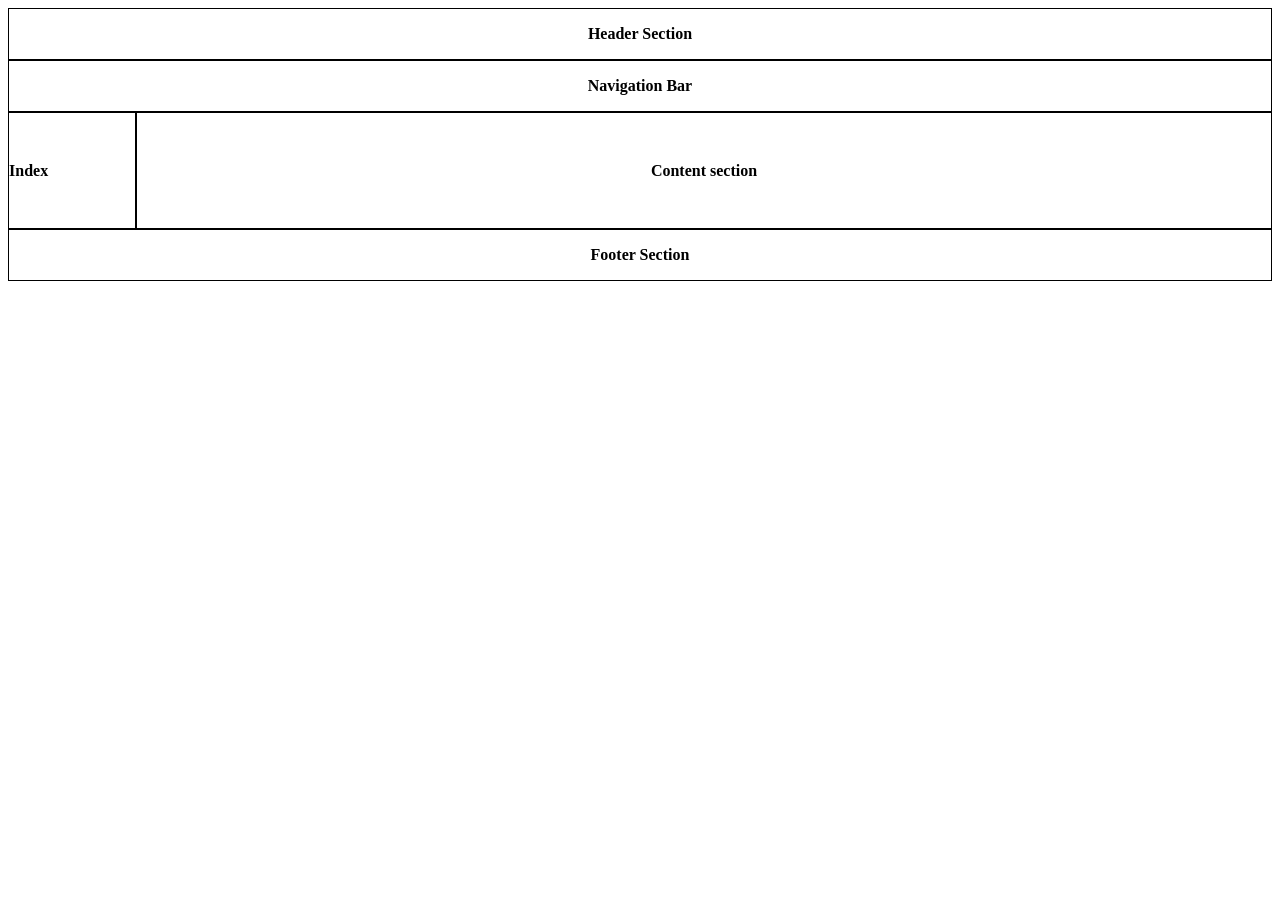
<file: Lab_1/web2/index.html>
<!DOCTYPE html>
<html lang="en">
<head>
  <meta charset="UTF-8">
  <title>web2</title>
  <link rel="stylesheet" href="style.css">
</head>
<body>
<div class=" frame">
  <div class=" header">
    <p>Header Section </p>
  </div>

  <div class=" first">
    <p> Navigation Bar </p>
  </div>

  <div class=" second">
    <div class="one ">
      <article>
        Index
      </article>
    </div>

    <aside>
      Content section
    </aside>
  </div>

  <div class=" third">
    <footer>
      <p> Footer Section
      </p>
    </footer>
  </div>
</div>
</body>
</html>
</file>
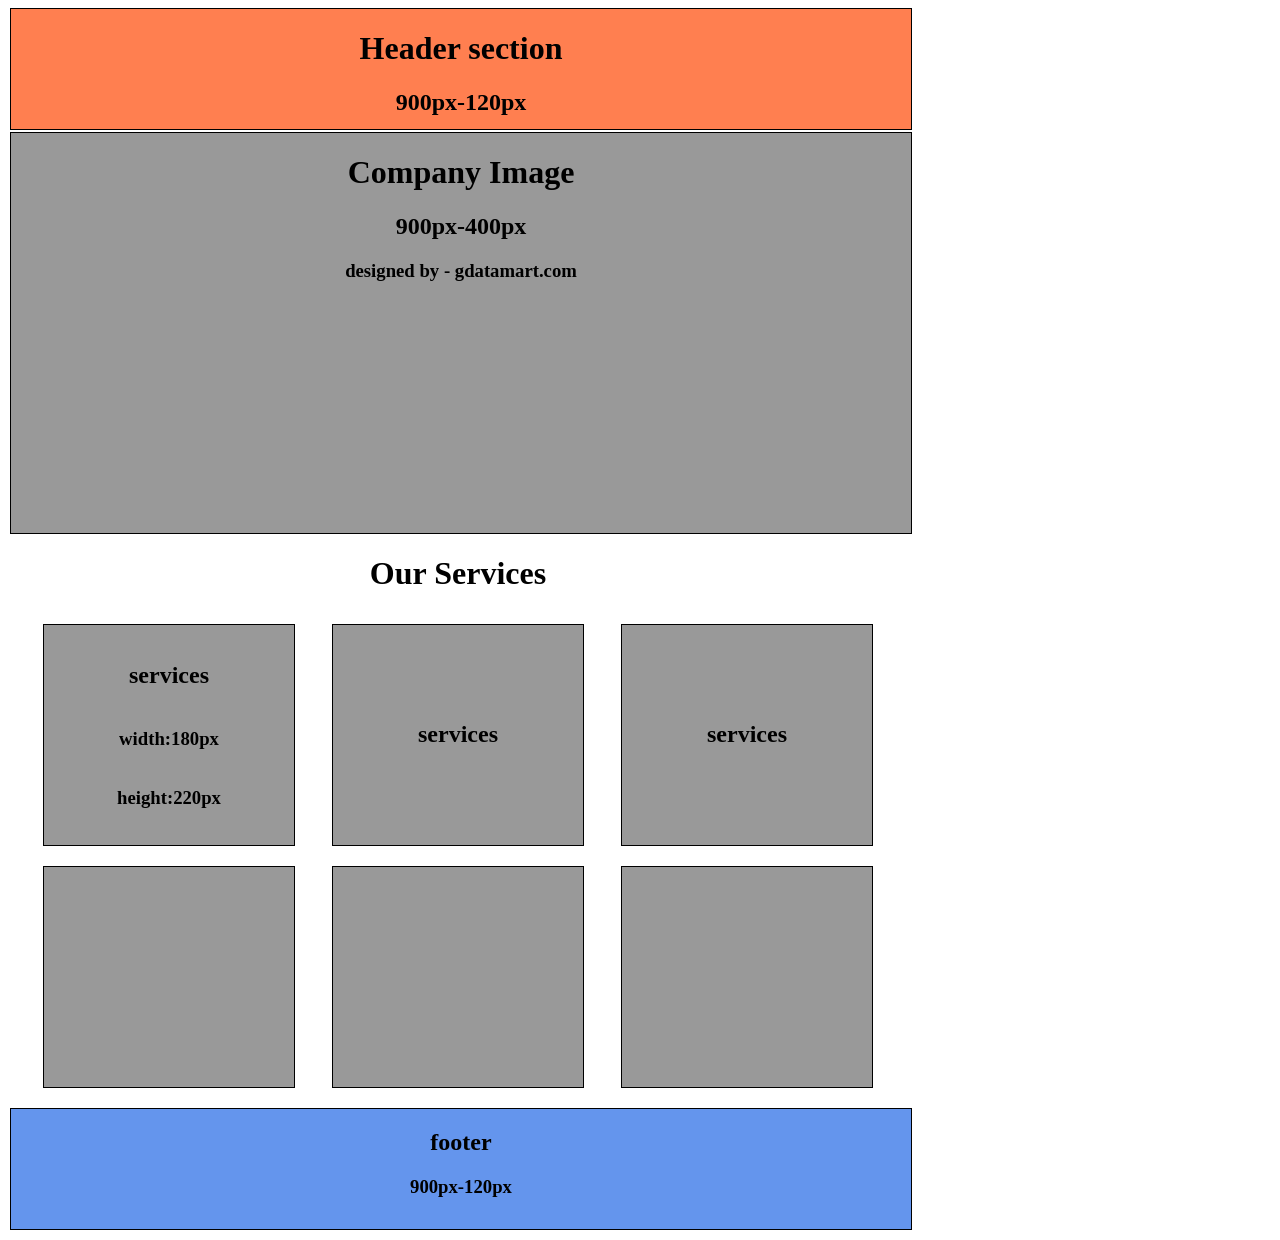
<file: Lab_1/web3/index.html>
<!DOCTYPE html>
<html lang="en">
<head>
  <meta charset="UTF-8">
  <title>Title</title>
  <link rel="stylesheet" href="style.css">
</head>
<body>
<div class="header">
  <h1> Header section </h1>
  <h2> 900px-120px</h2></div>
<div class="company"><h1>Company Image </h1>
  <h2> 900px-400px </h2> <h3> designed by - gdatamart.com</h3>
</div>
<div class="os"><h1> Our Services </h1></div>


<div class="panel">
  <div class="box">
    <h2> services</h2>
    <h3> width:180px </h3>
    <h3> height:220px</h3>
  </div>
  <div class="box">
    <h2> services</h2>
  </div>
  <div class="box">
    <h2> services</h2>
  </div>
  <div class="box"></div>
  <div class="box"></div>
  <div class="box"></div>
</div>
<div class="footer">
  <h2> footer </h2>
  <h3> 900px-120px</h3>
</div>

</body>
</html>
</file>
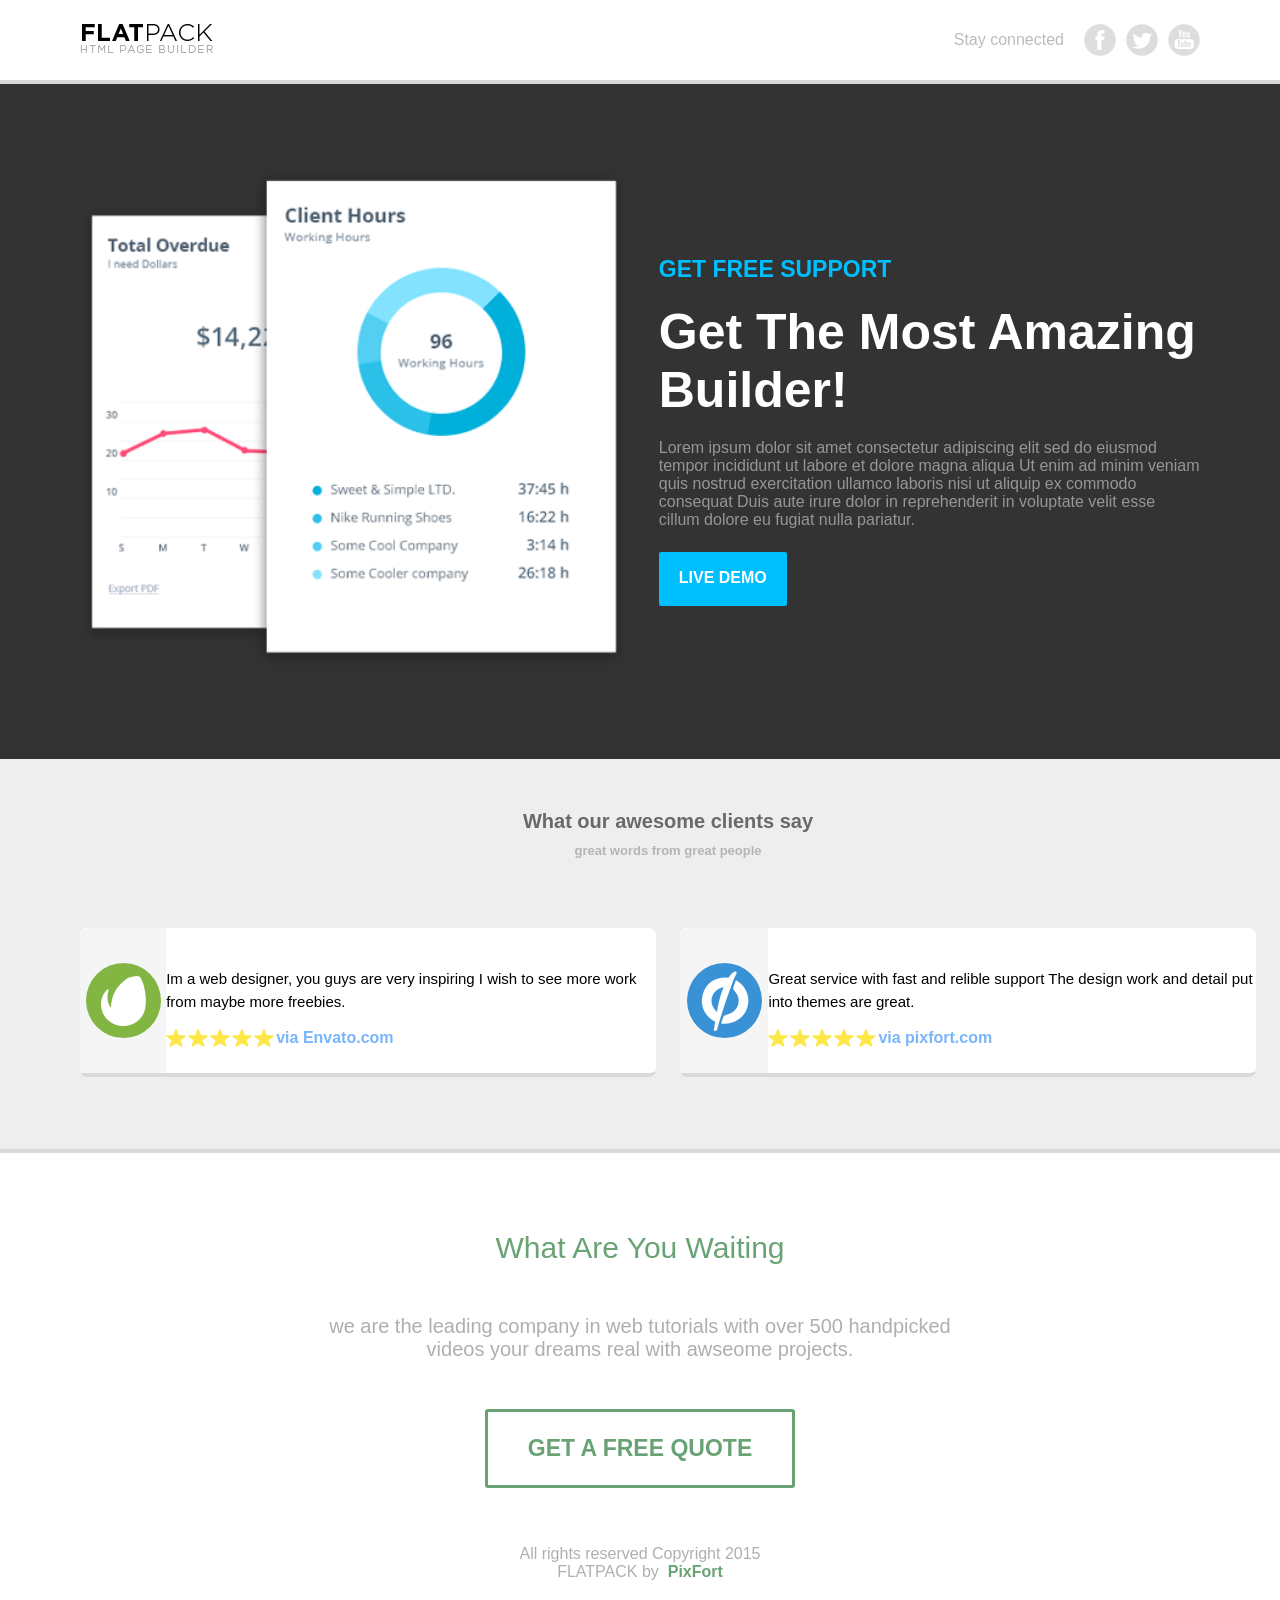
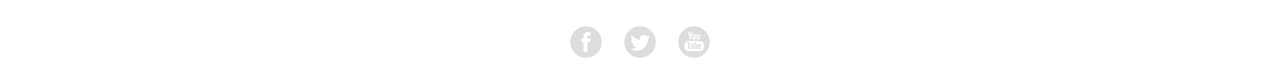
<file: Lab_2/page a/index.html>
<!DOCTYPE html>
<html lang="en">
<head>

    <meta charset="utf-8">
    <title></title>
    <link href="style.css" rel="stylesheet">
    <link href="stylesheets/font-awesome.css" rel="stylesheet">

    <link rel="shortcut icon" href="images/favicon.ico">
    <link rel="apple-touch-icon" href="images/apple-touch-icon.png">
    <link rel="apple-touch-icon" sizes="72x72" href="images/apple-touch-icon-72x72.png">
    <link rel="apple-touch-icon" sizes="114x114" href="images/apple-touch-icon-114x114.png">

</head>
<body>

<div id="page" class="page">

    <div class="pixfort_normal_1" id="section_normal_1">
        <div class="header_style pix_builder_bg">
            <div class="container">
                <div class="sixteen columns">
                    <div class="one-third column alpha">
                        <img src="images/1_normal/logo.png" alt="">
                    </div>
                    <div class="two-thirds column omega">
                        <a href="#" class="slow_fade social_button"><img src="images/social_icons/yt.png" alt=""></a>
                        <a href="#" class="slow_fade social_button"><img src="images/social_icons/twitter.png"
                                                                         alt=""></a>
                        <a href="#" class="slow_fade social_button"><img src="images/social_icons/facebook.png" alt=""></a>
                        <div class="htext_style">
                            <span class="editContent">
                                <span class="pix_text">Stay connected</span>
                            </span>
                        </div>
                    </div>
                </div>
            </div><!-- container -->
        </div>
    </div>
    <div class="big_padding dark pix_builder_bg" id="section_normal_4_2">
        <div class="container">
            <div class="sixteen columns">
                <div class="eight columns alpha pix_container">
                    <img src="images/main/software-img-4.png" class="img_style" alt="">
                </div>
                <div class="eight columns omega">
                    <span class="bold_text big_text blue_text editContent">GET FREE SUPPORT</span>
                    <p class="big_title bold_text editContent">Get The Most Amazing Builder!</p>
                    <p class="normal_text light_gray editContent">Lorem ipsum dolor sit amet consectetur adipiscing elit
                        sed do eiusmod tempor incididunt ut labore et dolore magna aliqua Ut enim ad minim veniam quis
                        nostrud exercitation ullamco laboris nisi ut aliquip ex commodo consequat Duis aute irure dolor
                        in reprehenderit in voluptate velit esse cillum dolore eu fugiat nulla pariatur.</p>
                    <a href="#" class="pix_button btn_normal pix_button_flat blue_bg bold_text">
                        <i class="pi pixicon-eye"></i>
                        <span>LIVE DEMO</span>
                    </a>
                </div>
            </div>
        </div>
    </div>
    <div class="pixfort_normal_1" id="section_normal_6">
        <div class="envato_unbounce pix_builder_bg">
            <div class="container">
                <h3 class="L1_style">
                    <span class="editContent pix_text">What our awesome clients say</span>
                </h3>
                <h5 class="L2_style">
                    <span class="editContent pix_text">great words from great people</span>
                </h5>
                <div class="wrapper-stbox">
                    <div class="eight columns stbox alpha">
                        <div class="box_1 pix_builder_bg">
                            <div class="b_style">
                                <img src="images/testimonials/envato-logo.png" class="logo_style" alt="">
                            </div>
                            <div class="txt_style">
                                <p class="txt editContent">Im a web designer, you guys are very inspiring I wish to see
                                    more
                                    work from maybe more freebies.</p>
                                <span class="stars_span">
                                <img src="images/1_normal/stars.original.png" alt="">
                                <span class="env_st editContent ">
                                    <span class="pix_text">via Envato.com</span>
                                </span>
                            </span>
                            </div>
                        </div>
                    </div>
                    <div class="eight columns stbox omega">
                        <div class="box_2 pix_builder_bg">
                            <div class="b_style">
                                <img src="images/testimonials/unboune-logo.png" class="logo_style" alt="">
                            </div>
                            <div class="txt_style">
                                <p class="txt editContent">Great service with fast and relible support The design work
                                    and
                                    detail put into themes are great.</p>
                                <span class="stars_span">
                                <img src="images/1_normal/stars.original.png" alt="">
                                <span class="env_st editContent ">
                                    <span class="pix_text">via pixfort.com</span>
                                </span>
                            </span>
                            </div>
                        </div>
                    </div>
                </div>
            </div>
        </div>
    </div>
    <div class="pixfort_agency_14" id="section_agency_5">
        <div class="foot_st pix_builder_bg">
            <div class="container ">
                <div class="sixteen columns center_text">
                    <div class="f1_style">
                        <span class="editContent">
                            <span class="pix_text">What Are You Waiting</span></span></div>
                    <div class="f2_style"><span class="editContent"><span class="pix_text">we are the leading company in web tutorials with over 500 handpicked<br/> videos your dreams real with awseome projects.</span></span>
                    </div>
                    <div class="second_link">
                        <span class="get_2_btn "><a class="slow_fade" href="#">GET A FREE QUOTE</a></span>
                    </div>
                    <div class="rights_st"><span class="editContent"><span class="pix_text">All rights reserved Copyright 2015</span></span>
                    </div>
                    <span class="editContent">
							<span class="pix_text">
								<span class="rights_st">FLATPACK by&nbsp;</span>   <span
                                    class="pixfort_st">PixFort</span>
							</span>
						</span>
                    <div class="clearfix"></div>
                    <div class="center_btn center_text pix_inline_block">
                        <a href="#" class="slow_fade social_button "><img src="images/social_icons/yt.png"></a>
                        <a href="#" class="slow_fade social_button"><img src="images/social_icons/twitter.png"></a>
                        <a href="#" class="slow_fade social_button"><img src="images/social_icons/facebook.png"></a>
                    </div>
                </div>
            </div>
        </div>
    </div>
</div>


</body>
</html>
</file>
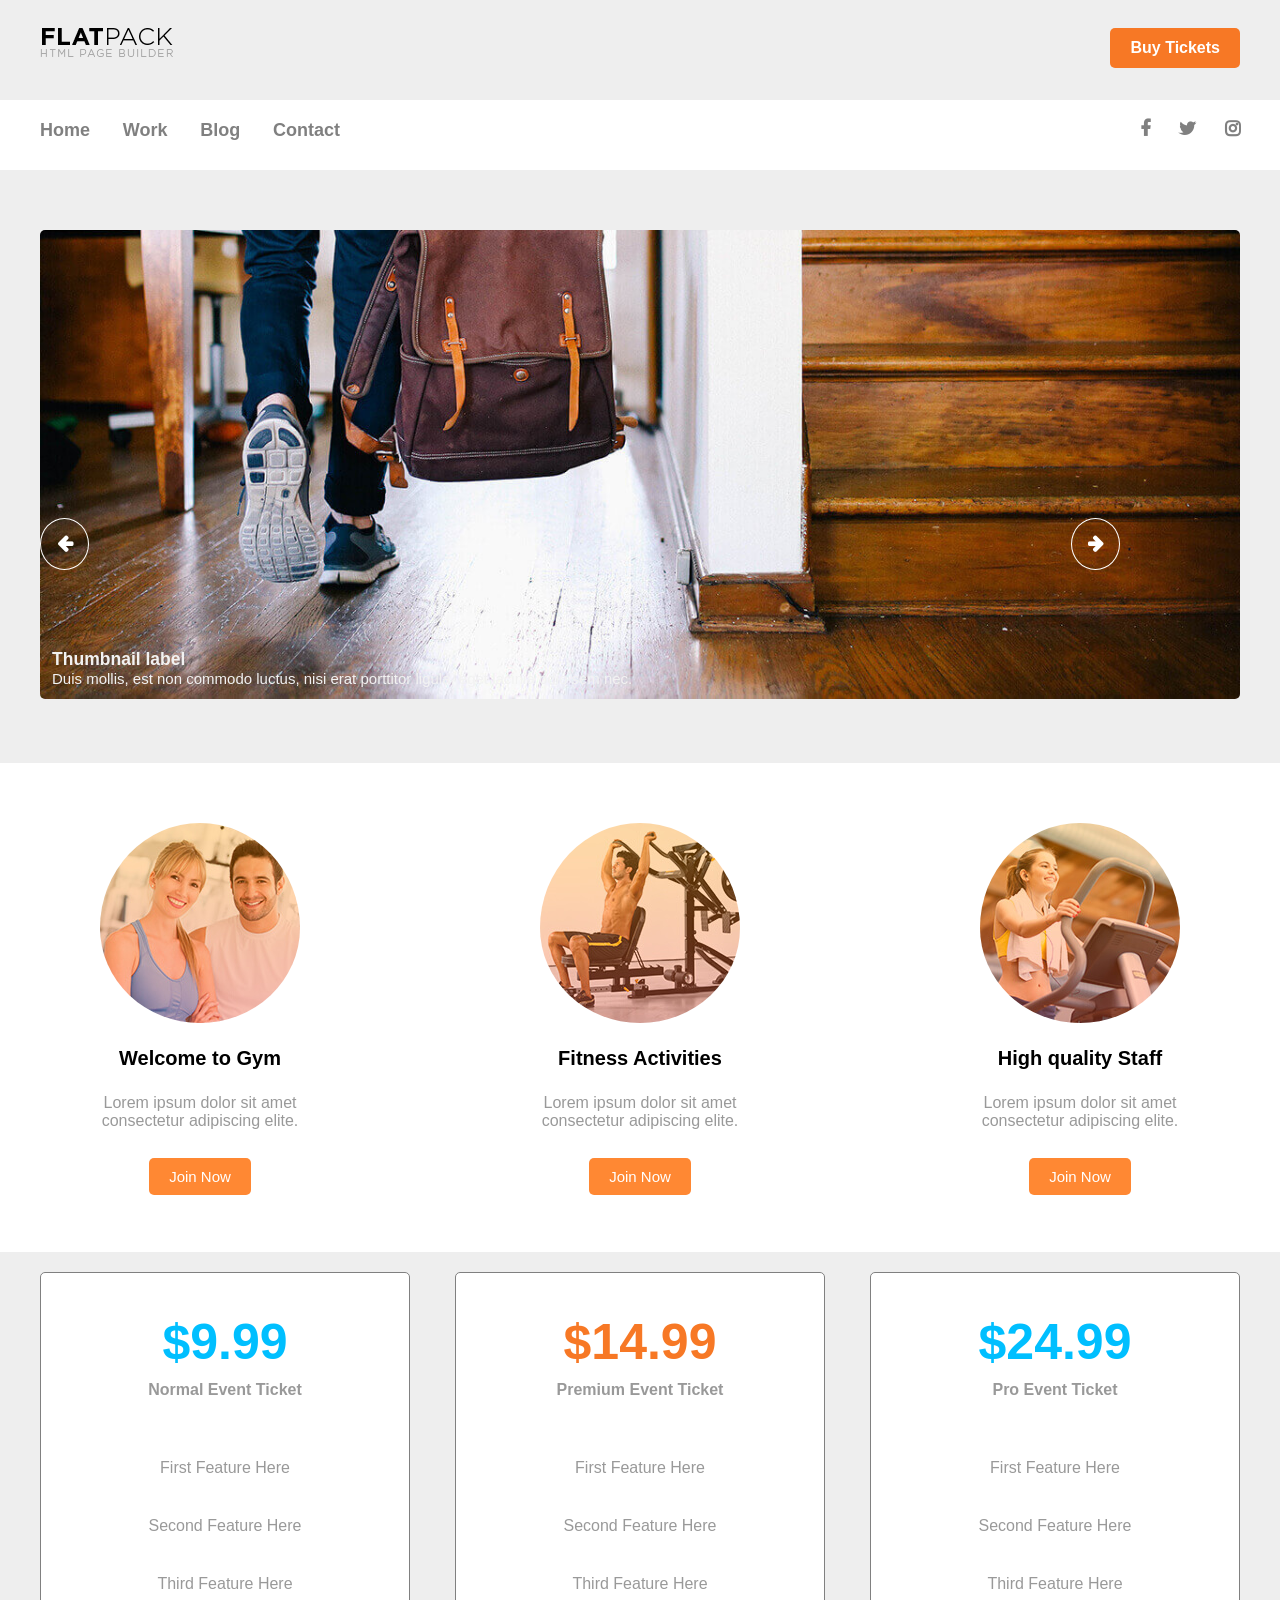
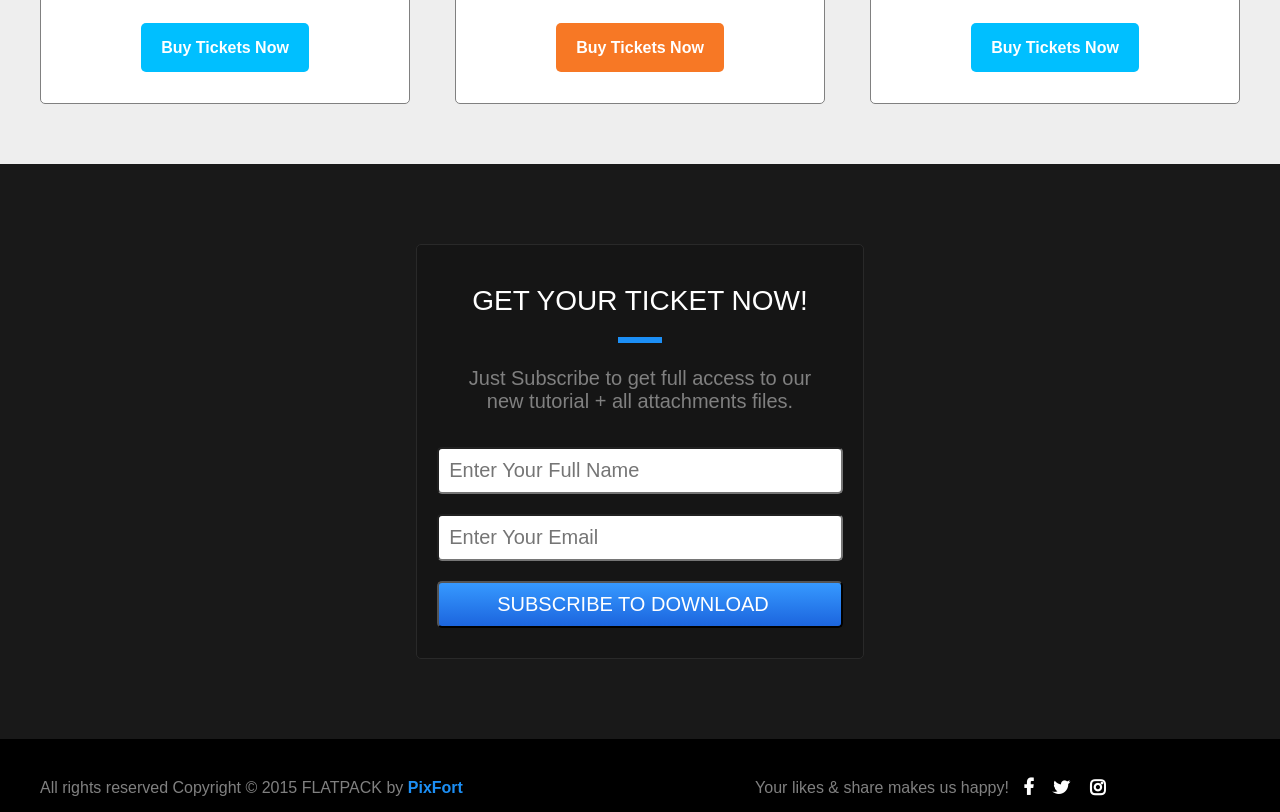
<file: Lab_2/page b/index.html>
<!DOCTYPE html>
<html lang="en">
<head>
    <meta charset="utf-8">
    <title></title>
    <link href="stylesheets/font-awesome.css" rel="stylesheet">
    <link rel="shortcut icon" href="images/favicon.ico">
    <link rel="apple-touch-icon" href="images/apple-touch-icon.png">
    <link rel="apple-touch-icon" sizes="72x72" href="images/apple-touch-icon-72x72.png">
    <link rel="apple-touch-icon" sizes="114x114" href="images/apple-touch-icon-114x114.png">
    <link rel="stylesheet" href="https://cdnjs.cloudflare.com/ajax/libs/font-awesome/4.0.3/css/font-awesome.css"
          integrity="sha512-xnwMSDv7Nv5JmXb48gKD5ExVOnXAbNpBWVAXTo9BJWRJRygG8nwQI81o5bYe8myc9kiEF/qhMGPjkSsF06hyHA=="
          crossorigin="anonymous" referrerpolicy="no-referrer"/>
    <link rel="stylesheet" href="style.css">
</head>

<body>
<div id="page" class="page">
    <div class="light_gray_bg small_padding pix_builder_bg" id="section_text_2">
        <div class="container">
            <div class="eight columns alpha mobile_center">
                <img class="extra_small_padding padding_left_10" src="images/main/logo.png" alt="">
            </div>
            <div class="eight columns omega right_text mobile_center">
                <a href="#" class="pix_button btn_normal small_wide_button small_bold bold_text orange_bg ">
                    <span>Buy Tickets</span>
                </a>
            </div>
        </div>
    </div>


    <div class="" id="section_header_1">
        <div class="header_style header_nav_1 pix_builder_bg">
            <div class="container">
                <div class="sixteen columns firas2">
                    <nav role="navigation" class="navbar navbar-white navbar-embossed navbar-lg pix_nav_1">
                        <div class="containerss">
                            <div class="navbar-header">
                                <button data-target="#navbar-collapse-02" data-toggle="collapse" class="navbar-toggle"
                                        type="button">
                                    <span class="sr-only">Toggle navigation</span>
                                </button>

                            </div>
                            <div class="padding_25 right_socials">
                                <ul class="bottom-icons">
                                    <li><a class="fa fa-facebook light_gray" href="#fakelink"></a></li>
                                    <li><a class="fa fa-twitter light_gray" href="#fakelink"></a></li>
                                    <li><a class="fa fa-instagram light_gray" href="#fakelink"></a></li>
                                </ul>
                            </div>
                            <div id="navbar-collapse-02" class="collapse navbar-collapse">
                                <ul class="nav navbar-nav navbar-left">
                                    <li class="active propClone"><a href="#">Home</a></li>
                                    <li class="propClone"><a href="#">Work</a></li>
                                    <li class="propClone"><a href="#">Blog</a></li>
                                    <li class="propClone"><a href="#">Contact</a></li>
                                </ul>
                            </div><!-- /.navbar-collapse -->
                        </div><!-- /.container -->
                    </nav>
                </div>
            </div><!-- container -->
        </div>
    </div>
    <div class="pixfort_pix_slider pix_builder_bg" id="section_slider">
        <div class="container">
            <div class="sixteen columns">
                <div id="myCarousel" class="carousel slide" data-interval="false">
                    <!-- Indicators -->
                    <ol class="carousel-indicators">
                        <li data-target="#myCarousel" data-slide-to="0" class="active"></li>
                        <li data-target="#myCarousel" data-slide-to="1"></li>
                        <li data-target="#myCarousel" data-slide-to="2"></li>
                    </ol>
                    <!-- Wrapper for slides -->
                    <div class="carousel-inner">
                        <div class="item active">
                            <img src="images/main/image-1.jpg" alt="">
                            <div class="carousel-caption editContent">
                                <h3>Thumbnail label</h3>
                                <p>Duis mollis, est non commodo luctus, nisi erat porttitor ligula, eget lacinia odio
                                    sem nec.</p>
                            </div>
                        </div>
                        <div class="item">
                            <img src="images/main/image-2.jpg" alt="">
                            <div class="carousel-caption editContent">
                                <h3>Thumbnail label</h3>
                                <p>Duis mollis, est non commodo luctus, nisi erat porttitor ligula, eget lacinia odio
                                    sem nec.</p>
                            </div>
                        </div>
                        <div class="item">
                            <img src="images/main/image-3.jpg" alt="">
                            <div class="carousel-caption editContent">
                                <h3>Thumbnail label</h3>
                                <p>Duis mollis, est non commodo luctus, nisi erat porttitor ligula, eget lacinia odio
                                    sem nec.</p>
                            </div>
                        </div>
                    </div>
                    <!-- Controls -->
                    <a class="left carousel-control fa fa-arrow-left"  data-slide="prev" onclick="plusSlides(-1)"></a>
                    <a class="right carousel-control fa fa-arrow-right"  data-slide="next" onclick="plusSlides(1)"></a>
                </div>
            </div>
        </div><!-- /.container -->
    </div>
    <div class="pixfort_gym_13 pix_builder_bg" id="section_gym_4">
        <div class="gym_life">
            <div class="container">
                <div class="sixteen columns  gym_life">

                    <div class="top_padding">
                            <div class="one-third column alpha">
                            <div class="part_st">
                                <div class="img_gym_st"><img src="images/13_gym/1.jpg" class="logo_style" alt=""></div>
                                <div class="text_gym_style">
                                    <p class="gym_st"><span class="editContent">Welcome to Gym</span></p>
                                    <p class="gym_text"><span
                                            class="editContent">Lorem ipsum dolor sit amet consectetur adipiscing elite.</span>
                                    </p>
                                </div>

                                <span class="link_3_btn editContent"><a class="slow_fade pix_text" href="#">Join Now</a></span>
                            </div>
                        </div>
                        <div class="one-third column ">
                            <div class="part_st">
                                <div class="img_gym_st"><img src="images/13_gym/2.jpg" class="logo_style" alt=""></div>
                                <div class="text_gym_style">
                                    <p class="gym_st"><span class="editContent">Fitness Activities</span></p>
                                    <p class="gym_text"><span
                                            class="editContent">Lorem ipsum dolor sit amet consectetur adipiscing elite.</span>
                                    </p>
                                </div>
                                <span class="link_3_btn editContent"><a class="slow_fade pix_text" href="#">Join Now</a></span>
                            </div>
                        </div>
                        <div class="one-third column  omega">
                            <div class="part_st">
                                <div class="img_gym_st"><img src="images/13_gym/3.jpg" class="logo_style" alt=""></div>
                                <div class="text_gym_style">
                                    <p class="gym_st"><span class="editContent">High quality Staff</span></p>
                                    <p class="gym_text"><span
                                            class="editContent">Lorem ipsum dolor sit amet consectetur adipiscing elite.</span>
                                    </p>
                                </div>
                                <span class="link_3_btn editContent">
                                    <a class="slow_fade pix_text" href="#">Join Now</a>
                            </span>
                            </div>
                        </div>
                    </div>
                </div>
            </div>
        </div>
    </div>
    <div class="center_text  padding_bottom_60 light_gray_bg pix_builder_bg" id="section_intro_title">
        <div class="container ">
            <div class="one-third column">
                <div class="flat_pricing pix_builder_bg">
                    <p class="big_title blue_text editContent">
                        <strong>$9.99</strong>
                    </p>
                    <p class="light_gray editContent">
                        <strong>Normal Event Ticket</strong>
                    </p>
                    <ul class="flat_pricing_list light_gray">
                        <li class="pix_text">
                                    <span class="editContent">
                                        First Feature Here
                                    </span>
                        </li>
                        <li class="pix_text">
                                    <span class="editContent">
                                        Second Feature Here
                                    </span>
                        </li>
                        <li class="pix_text">
                                    <span class="editContent">
                                        Third Feature Here
                                    </span>
                        </li>
                    </ul>
                    <a href="#" class="active_bg_open pix_button btn_normal btn_big bold_text blue_bg ">
                        <span>Buy Tickets Now</span>
                    </a>
                </div>
            </div>
            <div class="one-third column">
                <div class="flat_pricing pix_builder_bg">
                    <p class="big_title orange margin_bottom_10 editContent">
                        <strong>$14.99</strong>
                    </p>
                    <p class="light_gray editContent">
                        <strong>Premium Event Ticket</strong>
                    </p>
                    <ul class="flat_pricing_list light_gray">
                        <li class="pix_text">
                                    <span class="editContent">
                                        First Feature Here
                                    </span>
                        </li>
                        <li class="pix_text">
                                    <span class="editContent">
                                        Second Feature Here
                                    </span>
                        </li>
                        <li class="pix_text">
                                    <span class="editContent">
                                        Third Feature Here
                                    </span>
                        </li>
                    </ul>
                    <a href="#" class="active_bg_open pix_button btn_normal btn_big bold_text orange_bg ">
                        <span>Buy Tickets Now</span>
                    </a>
                </div>
            </div>
            <div class="one-third column">
                <div class="flat_pricing pix_builder_bg">
                    <p class="big_title blue_text editContent">
                        <strong>$24.99</strong>
                    </p>
                    <p class="light_gray editContent">
                        <strong>Pro Event Ticket</strong>
                    </p>
                    <ul class="flat_pricing_list light_gray">
                        <li class="pix_text">
                                    <span class="editContent">
                                        First Feature Here
                                    </span>
                        </li>
                        <li class="pix_text">
                                    <span class="editContent">
                                        Second Feature Here
                                    </span>
                        </li>
                        <li class="pix_text">
                                    <span class="editContent">
                                        Third Feature Here
                                    </span>
                        </li>
                    </ul>
                    <a href="#" class="active_bg_open pix_button btn_normal btn_big bold_text blue_bg ">
                        <span>Buy Tickets Now</span>
                    </a>
                </div>
            </div>
        </div>
    </div>
    <div class="pixfort_party_15" id="section_party_3">
        <div class="subscribe pix_builder_bg">
            <div class="container">
                <div class="sixteen columns">
                    <div class="text_input pix_builder_bg">
                        <div class="headtext_style">
                            <span class="editContent">
                                <span class="pix_text">
                                    GET YOUR TICKET NOW!
                                </span>
                            </span>
                        </div>
                        <div class="segment pix_builder_bg"></div>
                        <span class="editContent">
                            <p class="subtext_style">
                                Just Subscribe to get full access to our new tutorial + all attachments files.
                            </p>
                        </span>
                        <div class="contact_st">
                            <form id="contact_form" pix-confirm="hidden_pix_15">
                                <div id="result"></div>
                                <input type="text" name="name" id="name" placeholder="Enter Your Full Name"
                                       class="pix_text">
                                <input type="email" name="email" id="email" placeholder="Enter Your Email"
                                       class="pix_text">
                                <button class="subscribe_btn pix_text" id="submit_btn_15">
                                    <span class="editContent">SUBSCRIBE TO DOWNLOAD</span>
                                </button>
                            </form>
                        </div>
                    </div>
                </div>
            </div>
        </div>
    </div>
      <div id="hidden_pix_15" class="confirm_page confirm_page_15 pix_builder_bg">
        <div class="pixfort_party_15">
          <div class="confirm_header">
                    <span class="editContent">
                        <span class="pix_text">
                            Thank You Very Much!
                        </span>
                    </span>
          </div>
          <div class="confirm_text">
                    <span class="editContent">
                        <span class="pix_text">
                            Lorem ipsum dolor sit amet consectetur adipiscing elit sed do eiusmod tempor incididunt.
                        </span>
                    </span>
          </div>
          <div class="center_text padding_bottom_60">
            <ul class="bottom-icons confirm_icons center_text big_title pix_inline_block">
              <li><a class="pi pixicon-facebook6 white" href="#fakelink"></a></li>
              <li><a class="pi pixicon-twitter6 white" href="#fakelink"></a></li>
              <li><a class="pi pixicon-googleplus7 white" href="#fakelink"></a></li>
            </ul>
          </div>
        </div>
      </div>
    <div class="pixfort_party_15" id="section_party_4">
        <div class="foot_st pix_builder_bg">
            <div class="container">
                <div class="sixteen columns">
                    <div class="seven columns alpha">
                        <span class="editContent">
                            <span class="pix_text">
                                <span class="rights_st"> All rights reserved Copyright © 2015 FLATPACK by
                                    <span class="pixfort_st">PixFort</span>
                                </span>
                            </span>
                        </span>
                    </div>
                    <div class="nine columns omega ">
                        <div class="socbuttons">
                            <div class="soc_icons pix_builder_bg">
                                <ul class="bottom-icons">
                                    <li><a class="fa fa-facebook normal_gray" href="#fakelink"></a></li>
                                    <li><a class="fa fa-twitter normal_gray" href="#fakelink"></a></li>
                                    <li><a class="fa fa-instagram normal_gray" href="#fakelink"></a></li>
                                </ul>
                            </div>
                            <div class="likes_st">
                                <span class="editContent">
                                    <span class="pix_text">Your likes &amp; share makes us happy!</span>
                                </span>
                            </div>
                        </div>
                    </div>
                </div>
            </div>
        </div>
    </div>
</div>

<script>
    let slideIndex = 1;
    showSlides(slideIndex);

    function plusSlides(n) {
        showSlides(slideIndex += n);
    }

    function currentSlide(n) {
        showSlides(slideIndex = n);
    }
    function showSlides(n) {
        let i;
        let slides = document.getElementsByClassName("item");
        if (n > slides.length) {slideIndex = 1}
        if (n < 1) {slideIndex = slides.length}
        for (i = 0; i < slides.length; i++) {
            slides[i].style.display = "none";
        }
        slides[slideIndex-1].style.display = "block";
    }
</script>

</body>
</html>
</file>
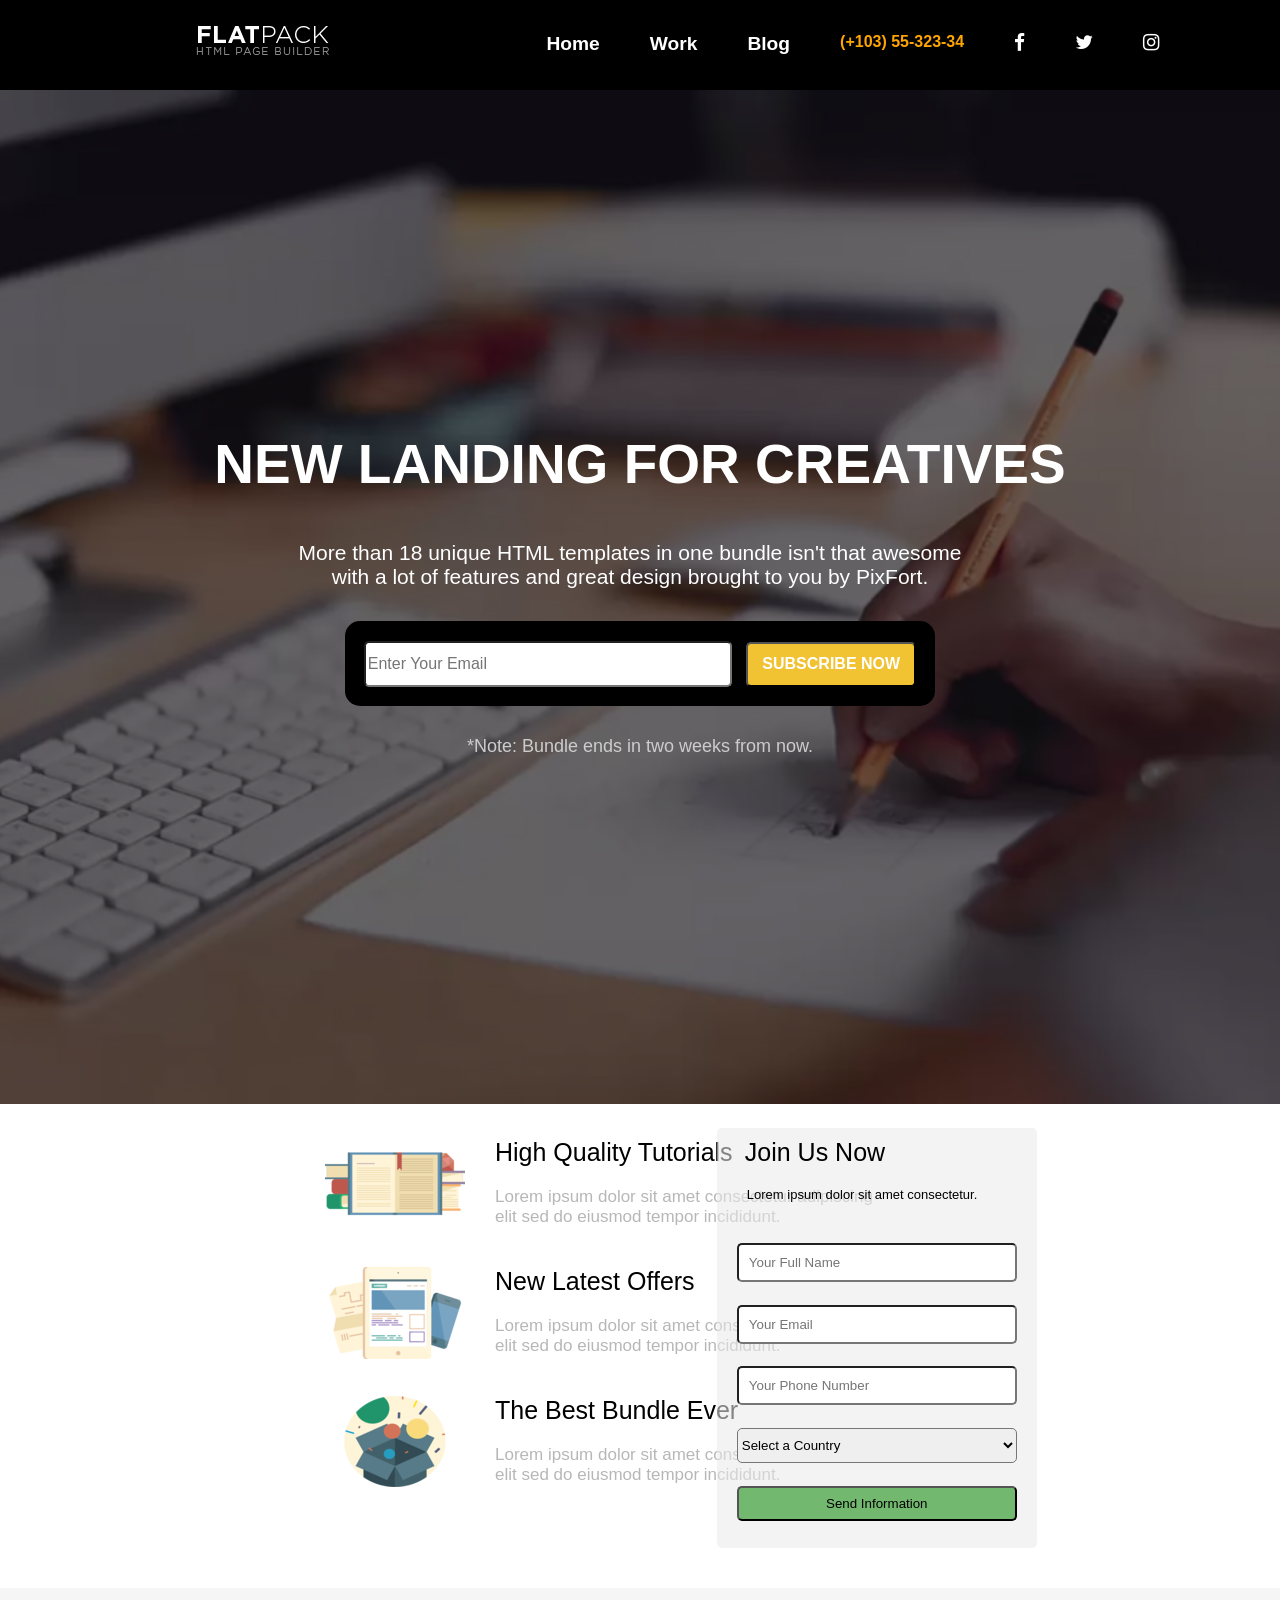
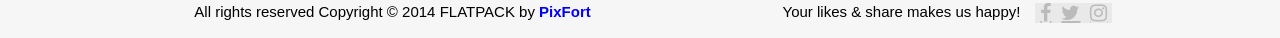
<file: Lab_2/page c/index.html>
<!DOCTYPE html>
<html lang="en">
<head>


    <meta charset="utf-8">
    <title></title>
    <link href="stylesheets/font-awesome.css" rel="stylesheet">
    <link rel="stylesheet" href="https://cdnjs.cloudflare.com/ajax/libs/font-awesome/4.0.3/css/font-awesome.css"
          integrity="sha512-xnwMSDv7Nv5JmXb48gKD5ExVOnXAbNpBWVAXTo9BJWRJRygG8nwQI81o5bYe8myc9kiEF/qhMGPjkSsF06hyHA=="
          crossorigin="anonymous" referrerpolicy="no-referrer"/>
    <link rel="shortcut icon" href="images/favicon.ico">
    <link rel="apple-touch-icon" href="images/apple-touch-icon.png">
    <link rel="apple-touch-icon" sizes="72x72" href="images/apple-touch-icon-72x72.png">
    <link rel="apple-touch-icon" sizes="114x114" href="images/apple-touch-icon-114x114.png">
    <link rel="stylesheet" href="style.css">
</head>
<body>

<div id="page" class="page">
    <div class="pixfort_normal_1" id="section_header_2_dark">
        <div class=" header_nav_1 dark pix_builder_bg">
            <div class="container">
                <div class="sixteen columns firas2">
                    <nav role="navigation" class="navbar navbar-white navbar-embossed navbar-lg pix_nav_1">
                        <div class="container">
                            <div class="navbar-header">
                                <button data-target="#navbar-collapse-02" data-toggle="collapse"
                                        class="navbar-toggle pix_text" type="button">
                                    <span class="sr-only ">Toggle navigation</span>
                                </button>
                                <img src="images/main/logo-dark.png" class="pix_nav_logo" alt="">
                            </div>
                            <div id="navbar-collapse-02" class="collapse navbar-collapse">
                                <ul class="nav navbar-nav navbar-right">
                                    <li class="active propClone"><a href="#">Home</a></li>
                                    <li class="propClone"><a href="#">Work</a></li>
                                    <li class="propClone"><a href="#">Blog</a></li>
                                    <li class="propClone"><span class="text_span editContent">(+103) 55-323-34</span>
                                    </li>
                                    <li class="propClone icon-item"><a class="fa fa-facebook" href="#fakelink"></a></li>
                                    <li class="propClone icon-item"><a class="fa fa-twitter" href="#fakelink"></a></li>
                                    <li class="propClone icon-item"><a class="fa fa-instagram" href="#fakelink"></a>
                                    </li>
                                </ul>
                            </div><!-- /.navbar-collapse -->
                        </div><!-- /.container -->
                    </nav>
                </div>
            </div><!-- container -->
        </div>
    </div>
    <div class="pixfort_normal_1 creative_video_header" id="section_pix_4">
        <div class="has-video creative_header">
            <div class="mask"></div>
            <div class="pix_video_div section_video">
                <video autoplay="" poster="images/video/video_bg.jpg" class="bgvid" loop="">
                    <source src="images/video/video_bg.webm" type="video/webm">
                    <source src="images/video/video_bg.mp4" type="video/mp4">
                    <source src="images/video/video_bg.ogv" type="video/ogv">
                </video>
            </div>
            <div class="section_wrapper clearfix">
                <div class="container">
                    <div class="sixteen columns context_style">
                        <div class="title_style">
                                <span class="editContent">
                                    <span class="pix_text">NEW LANDING FOR CREATIVES</span>
                                </span>
                        </div>
                        <div class="subtitle_style">
                                <span class="creative_h_text">
                                    <span class="editContent"><span class="pix_text">More than 18 unique HTML templates in one bundle isn't that awesome with a lot of features and great design brought to you by PixFort.</span></span>
                                </span>
                        </div>
                        <div class="email_subscribe pix_builder_bg">
                            <form id="contact_form1" pix-confirm="hidden_pix_1">
                                <input type="email" name="email" id="email1" placeholder="Enter Your Email"
                                       class="pix_text">
                                <button class="subscribe_btn pix_text" id="subscribe_btn_1">SUBSCRIBE NOW</button>
                                <div id="result1"></div>
                            </form>
                        </div>
                        <div class="note_st">
                            <span class="creative_note"><span class="editContent"><span class="pix_text">*Note: Bundle ends in two weeks from now.</span></span></span>
                        </div>
                    </div>
                </div><!-- container -->
            </div>
        </div>
    </div>
    <div id="hidden_pix_1" class="confirm_page confirm_page_1 pix_builder_bg">
        <div class="pixfort_normal_1">
            <div class="confirm_logo">
                <span class="conf_img">
                    <img src="images/video/confirm1.png" alt="">
                </span>
            </div>
            <div class="confirm_header">
                <span class="editContent">
                    <span class="pix_text">THANK YOU FOR SUBSCRIPTION</span>
                </span>
            </div>
            <div class="confirm_text">
                <span class="editContent">
                    <span class="pix_text">Our service is astonishingly thin and light.</span>
                </span>
            </div>
            <div class="confirm_social">
                <div class="confirm_social_box pix_builder_bg">
                    <a href="https://twitter.com/share" class="twitter-share-button" data-via="pixfort"
                       data-count="none">Tweet</a>
                    <span class="confirm_gp">
                            <span class="g-plusone " data-size="medium" data-annotation="none"></span>
                        </span>
                    <div class="fb-like"
                         data-href="http://themeforest.net/item/flatpack-landing-pages-pack-with-page-builder/10591107"
                         data-layout="button" data-action="like" data-show-faces="false" data-share="false"></div>
                </div>
            </div>
        </div>
    </div>
    <div class="section_pointer" pix-name="video"></div>
    <div class="pixfort_university_6" id="section_university_5">
        <div class="join_us_section pix_builder_bg">
            <div class="container">
                <div class="sixteen columns">
                    <div class="ten columns alpha">
                        <div class="zone_left">
                            <div class="psingle_item">
                                <div class="icon_st"><img src="images/6_university/icon_1.png" alt=""></div>
                                <div class="text_st">
                                    <p class="title_st editContent">High Quality Tutorials</p>
                                    <p class="subject_st editContent">Lorem ipsum dolor sit amet consectetur adipiscing
                                        elit sed do eiusmod tempor incididunt.</p>
                                </div>
                            </div>
                            <div class="clearfix"></div>
                            <div class="psingle_item">
                                <div class="icon_st"><img src="images/6_university/icon_2.png" alt=""></div>
                                <div class="text_st">
                                    <p class="title_st editContent">New Latest Offers</p>
                                    <p class="subject_st editContent">Lorem ipsum dolor sit amet consectetur adipiscing
                                        elit sed do eiusmod tempor incididunt.</p>
                                </div>
                            </div>
                            <div class="clearfix"></div>
                            <div class="psingle_item">
                                <div class="icon_st"><img src="images/6_university/icon_3.png" alt=""></div>
                                <div class="text_st">
                                    <p class="title_st editContent">The Best Bundle Ever</p>
                                    <p class="subject_st editContent">Lorem ipsum dolor sit amet consectetur adipiscing
                                        elit sed do eiusmod tempor incididunt.</p>
                                </div>
                            </div>
                        </div>
                    </div>
                    <div class="six columns omega">
                        <div class="substyle pix_builder_bg">
                            <div class="title-style"><span class="editContent"><span class="pix_text">Join Us Now</span></span>
                            </div>
                            <br>
                            <div class="text-style">
                                <span class="editContent"><span
                                        class="pix_text">Lorem ipsum dolor sit amet consectetur.</span></span>
                            </div>
                            <br>
                            <div class="clearfix"></div>
                            <form id="contact_form" pix-confirm="hidden_pix_6">
                                <div id="result"></div>
                                <input type="text" name="name" id="name" placeholder="Your Full Name" class="pix_text">
                                <input type="email" name="email" id="email" placeholder="Your Email" class="pix_text">
                                <input type="text" name="number" id="number" placeholder="Your Phone Number"
                                       class="pix_text">
                                <div class="select_st">
                                    <select id="countries" name="countries" class="pix_text">
                                        <option value="">Select a Country</option>
                                        <option value="Afghanistan">Afghanistan</option>
                                        <option value="Aland Islands">Aland Islands</option>
                                        <option value="Albania">Albania</option>
                                        <option value="Algeria">Algeria</option>
                                        <option value="American Samoa">American Samoa</option>
                                        <option value="Andorra">Andorra</option>
                                        <option value="Angola">Angola</option>
                                        <option value="Anguilla">Anguilla</option>
                                        <option value="Antarctica">Antarctica</option>
                                        <option value="Antigua and Barbuda">Antigua and Barbuda</option>
                                        <option value="Argentina">Argentina</option>
                                        <option value="Armenia">Armenia</option>
                                        <option value="Aruba">Aruba</option>
                                        <option value="Australia">Australia</option>
                                        <option value="Austria">Austria</option>
                                        <option value="Azerbaijan">Azerbaijan</option>
                                        <option value="Bahamas">Bahamas</option>
                                        <option value="Bahrain">Bahrain</option>
                                        <option value="Bangladesh">Bangladesh</option>
                                        <option value="Barbados">Barbados</option>
                                        <option value="Belarus">Belarus</option>
                                        <option value="Belgium">Belgium</option>
                                        <option value="Belize">Belize</option>
                                        <option value="Benin">Benin</option>
                                        <option value="Bermuda">Bermuda</option>
                                        <option value="Bhutan">Bhutan</option>
                                        <option value="Bolivia">Bolivia</option>
                                        <option value="Bosnia and Herzegovina">Bosnia and Herzegovina</option>
                                        <option value="Botswana">Botswana</option>
                                        <option value="Bouvet Island">Bouvet Island</option>
                                        <option value="Brazil">Brazil</option>
                                        <option value="British Indian Ocean Territory">British Indian Ocean Territory
                                        </option>
                                        <option value="Brunei Darussalam">Brunei Darussalam</option>
                                        <option value="Bulgaria">Bulgaria</option>
                                        <option value="Burkina Faso">Burkina Faso</option>
                                        <option value="Burundi">Burundi</option>
                                        <option value="Cambodia">Cambodia</option>
                                        <option value="Cameroon">Cameroon</option>
                                        <option value="Canada">Canada</option>
                                        <option value="Cape Verde">Cape Verde</option>
                                        <option value="Cayman Islands">Cayman Islands</option>
                                        <option value="Central African Republic">Central African Republic</option>
                                        <option value="Chad">Chad</option>
                                        <option value="Chile">Chile</option>
                                        <option value="China">China</option>
                                        <option value="Christmas Island">Christmas Island</option>
                                        <option value="Cocos (Keeling) Islands">Cocos (Keeling) Islands</option>
                                        <option value="Colombia">Colombia</option>
                                        <option value="Comoros">Comoros</option>
                                        <option value="Congo">Congo</option>
                                        <option value="Congo, The Democratic Republic of The">Congo, The Democratic
                                            Republic of The
                                        </option>
                                        <option value="Cook Islands">Cook Islands</option>
                                        <option value="Costa Rica">Costa Rica</option>
                                        <option value="Cote D'ivoire">Cote D'ivoire</option>
                                        <option value="Croatia">Croatia</option>
                                        <option value="Cuba">Cuba</option>
                                        <option value="Cyprus">Cyprus</option>
                                        <option value="Czech Republic">Czech Republic</option>
                                        <option value="Denmark">Denmark</option>
                                        <option value="Djibouti">Djibouti</option>
                                        <option value="Dominica">Dominica</option>
                                        <option value="Dominican Republic">Dominican Republic</option>
                                        <option value="Ecuador">Ecuador</option>
                                        <option value="Egypt">Egypt</option>
                                        <option value="El Salvador">El Salvador</option>
                                        <option value="Equatorial Guinea">Equatorial Guinea</option>
                                        <option value="Eritrea">Eritrea</option>
                                        <option value="Estonia">Estonia</option>
                                        <option value="Ethiopia">Ethiopia</option>
                                        <option value="Falkland Islands (Malvinas)">Falkland Islands (Malvinas)</option>
                                        <option value="Faroe Islands">Faroe Islands</option>
                                        <option value="Fiji">Fiji</option>
                                        <option value="Finland">Finland</option>
                                        <option value="France">France</option>
                                        <option value="French Guiana">French Guiana</option>
                                        <option value="French Polynesia">French Polynesia</option>
                                        <option value="French Southern Territories">French Southern Territories</option>
                                        <option value="Gabon">Gabon</option>
                                        <option value="Gambia">Gambia</option>
                                        <option value="Georgia">Georgia</option>
                                        <option value="Germany">Germany</option>
                                        <option value="Ghana">Ghana</option>
                                        <option value="Gibraltar">Gibraltar</option>
                                        <option value="Greece">Greece</option>
                                        <option value="Greenland">Greenland</option>
                                        <option value="Grenada">Grenada</option>
                                        <option value="Guadeloupe">Guadeloupe</option>
                                        <option value="Guam">Guam</option>
                                        <option value="Guatemala">Guatemala</option>
                                        <option value="Guernsey">Guernsey</option>
                                        <option value="Guinea">Guinea</option>
                                        <option value="Guinea-bissau">Guinea-bissau</option>
                                        <option value="Guyana">Guyana</option>
                                        <option value="Haiti">Haiti</option>
                                        <option value="Heard Island and Mcdonald Islands">Heard Island and Mcdonald
                                            Islands
                                        </option>
                                        <option value="Holy See (Vatican City State)">Holy See (Vatican City State)
                                        </option>
                                        <option value="Honduras">Honduras</option>
                                        <option value="Hong Kong">Hong Kong</option>
                                        <option value="Hungary">Hungary</option>
                                        <option value="Iceland">Iceland</option>
                                        <option value="India">India</option>
                                        <option value="Indonesia">Indonesia</option>
                                        <option value="Iran, Islamic Republic of">Iran, Islamic Republic of</option>
                                        <option value="Iraq">Iraq</option>
                                        <option value="Ireland">Ireland</option>
                                        <option value="Isle of Man">Isle of Man</option>
                                        <option value="Israel">Israel</option>
                                        <option value="Italy">Italy</option>
                                        <option value="Jamaica">Jamaica</option>
                                        <option value="Japan">Japan</option>
                                        <option value="Jersey">Jersey</option>
                                        <option value="Jordan">Jordan</option>
                                        <option value="Kazakhstan">Kazakhstan</option>
                                        <option value="Kenya">Kenya</option>
                                        <option value="Kiribati">Kiribati</option>
                                        <option value="Korea, Democratic People's Republic of">Korea, Democratic
                                            People's Republic of
                                        </option>
                                        <option value="Korea, Republic of">Korea, Republic of</option>
                                        <option value="Kuwait">Kuwait</option>
                                        <option value="Kyrgyzstan">Kyrgyzstan</option>
                                        <option value="Lao People's Democratic Republic">Lao People's Democratic
                                            Republic
                                        </option>
                                        <option value="Latvia">Latvia</option>
                                        <option value="Lebanon">Lebanon</option>
                                        <option value="Lesotho">Lesotho</option>
                                        <option value="Liberia">Liberia</option>
                                        <option value="Libyan Arab Jamahiriya">Libyan Arab Jamahiriya</option>
                                        <option value="Liechtenstein">Liechtenstein</option>
                                        <option value="Lithuania">Lithuania</option>
                                        <option value="Luxembourg">Luxembourg</option>
                                        <option value="Macao">Macao</option>
                                        <option value="Macedonia, The Former Yugoslav Republic of">Macedonia, The Former
                                            Yugoslav Republic of
                                        </option>
                                        <option value="Madagascar">Madagascar</option>
                                        <option value="Malawi">Malawi</option>
                                        <option value="Malaysia">Malaysia</option>
                                        <option value="Maldives">Maldives</option>
                                        <option value="Mali">Mali</option>
                                        <option value="Malta">Malta</option>
                                        <option value="Marshall Islands">Marshall Islands</option>
                                        <option value="Martinique">Martinique</option>
                                        <option value="Mauritania">Mauritania</option>
                                        <option value="Mauritius">Mauritius</option>
                                        <option value="Mayotte">Mayotte</option>
                                        <option value="Mexico">Mexico</option>
                                        <option value="Micronesia, Federated States of">Micronesia, Federated States
                                            of
                                        </option>
                                        <option value="Moldova, Republic of">Moldova, Republic of</option>
                                        <option value="Monaco">Monaco</option>
                                        <option value="Mongolia">Mongolia</option>
                                        <option value="Montenegro">Montenegro</option>
                                        <option value="Montserrat">Montserrat</option>
                                        <option value="Morocco">Morocco</option>
                                        <option value="Mozambique">Mozambique</option>
                                        <option value="Myanmar">Myanmar</option>
                                        <option value="Namibia">Namibia</option>
                                        <option value="Nauru">Nauru</option>
                                        <option value="Nepal">Nepal</option>
                                        <option value="Netherlands">Netherlands</option>
                                        <option value="Netherlands Antilles">Netherlands Antilles</option>
                                        <option value="New Caledonia">New Caledonia</option>
                                        <option value="New Zealand">New Zealand</option>
                                        <option value="Nicaragua">Nicaragua</option>
                                        <option value="Niger">Niger</option>
                                        <option value="Nigeria">Nigeria</option>
                                        <option value="Niue">Niue</option>
                                        <option value="Norfolk Island">Norfolk Island</option>
                                        <option value="Northern Mariana Islands">Northern Mariana Islands</option>
                                        <option value="Norway">Norway</option>
                                        <option value="Oman">Oman</option>
                                        <option value="Pakistan">Pakistan</option>
                                        <option value="Palau">Palau</option>
                                        <option value="Palestinian Territory, Occupied">Palestinian Territory,
                                            Occupied
                                        </option>
                                        <option value="Panama">Panama</option>
                                        <option value="Papua New Guinea">Papua New Guinea</option>
                                        <option value="Paraguay">Paraguay</option>
                                        <option value="Peru">Peru</option>
                                        <option value="Philippines">Philippines</option>
                                        <option value="Pitcairn">Pitcairn</option>
                                        <option value="Poland">Poland</option>
                                        <option value="Portugal">Portugal</option>
                                        <option value="Puerto Rico">Puerto Rico</option>
                                        <option value="Qatar">Qatar</option>
                                        <option value="Reunion">Reunion</option>
                                        <option value="Romania">Romania</option>
                                        <option value="Russian Federation">Russian Federation</option>
                                        <option value="Rwanda">Rwanda</option>
                                        <option value="Saint Helena">Saint Helena</option>
                                        <option value="Saint Kitts and Nevis">Saint Kitts and Nevis</option>
                                        <option value="Saint Lucia">Saint Lucia</option>
                                        <option value="Saint Pierre and Miquelon">Saint Pierre and Miquelon</option>
                                        <option value="Saint Vincent and The Grenadines">Saint Vincent and The
                                            Grenadines
                                        </option>
                                        <option value="Samoa">Samoa</option>
                                        <option value="San Marino">San Marino</option>
                                        <option value="Sao Tome and Principe">Sao Tome and Principe</option>
                                        <option value="Saudi Arabia">Saudi Arabia</option>
                                        <option value="Senegal">Senegal</option>
                                        <option value="Serbia">Serbia</option>
                                        <option value="Seychelles">Seychelles</option>
                                        <option value="Sierra Leone">Sierra Leone</option>
                                        <option value="Singapore">Singapore</option>
                                        <option value="Slovakia">Slovakia</option>
                                        <option value="Slovenia">Slovenia</option>
                                        <option value="Solomon Islands">Solomon Islands</option>
                                        <option value="Somalia">Somalia</option>
                                        <option value="South Africa">South Africa</option>
                                        <option value="South Georgia and The South Sandwich Islands">South Georgia and
                                            The South Sandwich Islands
                                        </option>
                                        <option value="Spain">Spain</option>
                                        <option value="Sri Lanka">Sri Lanka</option>
                                        <option value="Sudan">Sudan</option>
                                        <option value="Suriname">Suriname</option>
                                        <option value="Svalbard and Jan Mayen">Svalbard and Jan Mayen</option>
                                        <option value="Swaziland">Swaziland</option>
                                        <option value="Sweden">Sweden</option>
                                        <option value="Switzerland">Switzerland</option>
                                        <option value="Syrian Arab Republic">Syrian Arab Republic</option>
                                        <option value="Taiwan, Province of China">Taiwan, Province of China</option>
                                        <option value="Tajikistan">Tajikistan</option>
                                        <option value="Tanzania, United Republic of">Tanzania, United Republic of
                                        </option>
                                        <option value="Thailand">Thailand</option>
                                        <option value="Timor-leste">Timor-leste</option>
                                        <option value="Togo">Togo</option>
                                        <option value="Tokelau">Tokelau</option>
                                        <option value="Tonga">Tonga</option>
                                        <option value="Trinidad and Tobago">Trinidad and Tobago</option>
                                        <option value="Tunisia">Tunisia</option>
                                        <option value="Turkey">Turkey</option>
                                        <option value="Turkmenistan">Turkmenistan</option>
                                        <option value="Turks and Caicos Islands">Turks and Caicos Islands</option>
                                        <option value="Tuvalu">Tuvalu</option>
                                        <option value="Uganda">Uganda</option>
                                        <option value="Ukraine">Ukraine</option>
                                        <option value="United Arab Emirates">United Arab Emirates</option>
                                        <option value="United Kingdom">United Kingdom</option>
                                        <option value="United States">United States</option>
                                        <option value="United States Minor Outlying Islands">United States Minor
                                            Outlying Islands
                                        </option>
                                        <option value="Uruguay">Uruguay</option>
                                        <option value="Uzbekistan">Uzbekistan</option>
                                        <option value="Vanuatu">Vanuatu</option>
                                        <option value="Venezuela">Venezuela</option>
                                        <option value="Viet Nam">Viet Nam</option>
                                        <option value="Virgin Islands, British">Virgin Islands, British</option>
                                        <option value="Virgin Islands, U.S.">Virgin Islands, U.S.</option>
                                        <option value="Wallis and Futuna">Wallis and Futuna</option>
                                        <option value="Western Sahara">Western Sahara</option>
                                        <option value="Yemen">Yemen</option>
                                        <option value="Zambia">Zambia</option>
                                        <option value="Zimbabwe">Zimbabwe</option>

                                    </select>
                                </div>
                                <span class="send_btn">
                    <button type="submit" class="submit_btn pix_text" id="submit_btn_6">
                        <span class="editContent">Send Information</span>
                    </button>
                </span>
                            </form>
                            <div class="clearfix"></div>
                        </div>
                    </div>
                </div>
            </div><!-- container -->
        </div>
    </div>
    <div id="hidden_pix_6" class="confirm_page confirm_page_6 pix_builder_bg">
        <div class="pixfort_university_6">

            <div class="confirm_header"><span class="editContent"><span
                    class="pix_text">Thank You Very Much!</span></span></div>
            <div class="confirm_text">
                <span class="editContent"><span class="pix_text">Lorem ipsum dolor sit amet consectetur adipiscing elit sed do eiusmod tempor incididunt.</span></span>
            </div>
            <div class="center_text padding_bottom_60">
                <ul class="bottom-icons confirm_icons center_text big_title pix_inline_block">
                    <li><a class="pi pixicon-facebook6 white" href="#fakelink"></a></li>
                    <li><a class="pi pixicon-twitter6 white" href="#fakelink"></a></li>
                    <li><a class="pi pixicon-googleplus7 white" href="#fakelink"></a></li>
                </ul>
            </div>
        </div>
    </div>
    <div class="pixfort_ecourse_8" id="section_ecourse_7">

        <div class="foot_st pix_builder_bg">
            <div class="container ">
                <div class="sixteen columns bg_foot">
                    <div class="seven columns alpha">
						<span class="editContent"><span class="pix_text"><span class="rights_st"> All rights reserved Copyright © 2014 FLATPACK by
							<span class="pixfort_st">PixFort</span>
						</span></span></span>
                    </div>


                    <div class="nine columns omega ">
                        <div class="socbuttons">
                            <div class="soc_icons pix_builder_bg">
                                <ul class="bottom-icons">
                                    <li><a class="fa fa-facebook" href="#fakelink"></a></li>
                                    <li><a class="fa fa-twitter" href="#fakelink"></a></li>
                                    <li><a class="fa fa-instagram" href="#fakelink"></a></li>
                                </ul>
                            </div>
                            <div class="likes_st"><span class="editContent"><span class="pix_text">Your likes &amp; share makes us happy!</span></span>
                            </div>
                        </div>
                    </div>
                </div>
            </div>
        </div>
    </div>
</div>

</body>
</html>
</file>
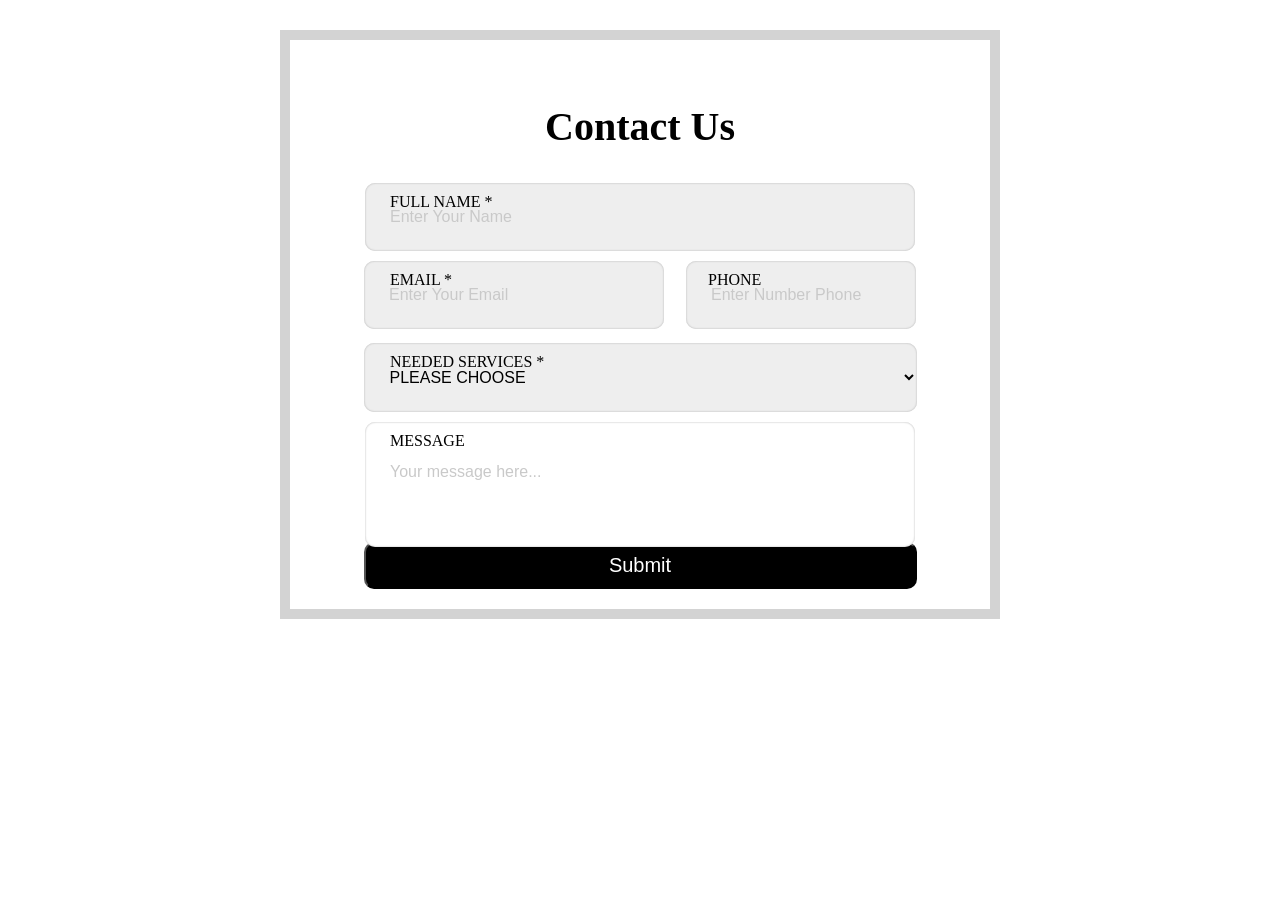
<file: Lab_3/formOne.html>
<!DOCTYPE html>
<html lang="en">
<head>
    <meta charset="UTF-8">
    <meta name="viewport" content="width=device-width, initial-scale=1.0">
    <!-- css -->
    <link rel="stylesheet" href="css/formOne.css">
    <!-- icon -->
    <link rel="stylesheet" href="https://cdnjs.cloudflare.com/ajax/libs/font-awesome/5.15.4/css/all.min.css"/>


    <title>Document</title>
</head>
<body>
<div id="formOne">
    <div class="content">
        <h2 class="title">Contact Us</h2>
        <div class="center">
            <div class="form-group">
                <label class="title-group">FULL NAME *</label>
                <label>
                    <input type="text" class="form-input" placeholder="Enter Your Name">
                </label>
            </div>

            <div class="form-group sub">
                <div class="form-group sub1">
                    <label class="title-group">EMAIL *</label>
                    <input type="text" class="form-input" placeholder="Enter Your Email">
                </div>

                <div class="form-group sub2">
                    <label class="title-group">PHONE</label>
                    <input type="text" class="form-input" placeholder="Enter Number Phone">
                </div>
            </div>

            <div class="form-group">
                <label class="title-group">NEEDED SERVICES *</label>
                <label>
                    <select class="form-input">
                        <option>PLEASE CHOOSE</option>
                        <option>02</option>
                        <option>03</option>
                        <option>03</option>
                    </select>
                </label>
            </div>

            <div class="form-group mess">
                <label class="title-group">MESSAGE</label>
                <label>
                    <input type="text" class="form-input" placeholder="Your message here...">
                </label>
            </div>

            <div class="btn">
                <button>Submit</button>
            </div>

        </div>
    </div>
</div>
</body>
</html>
</file>
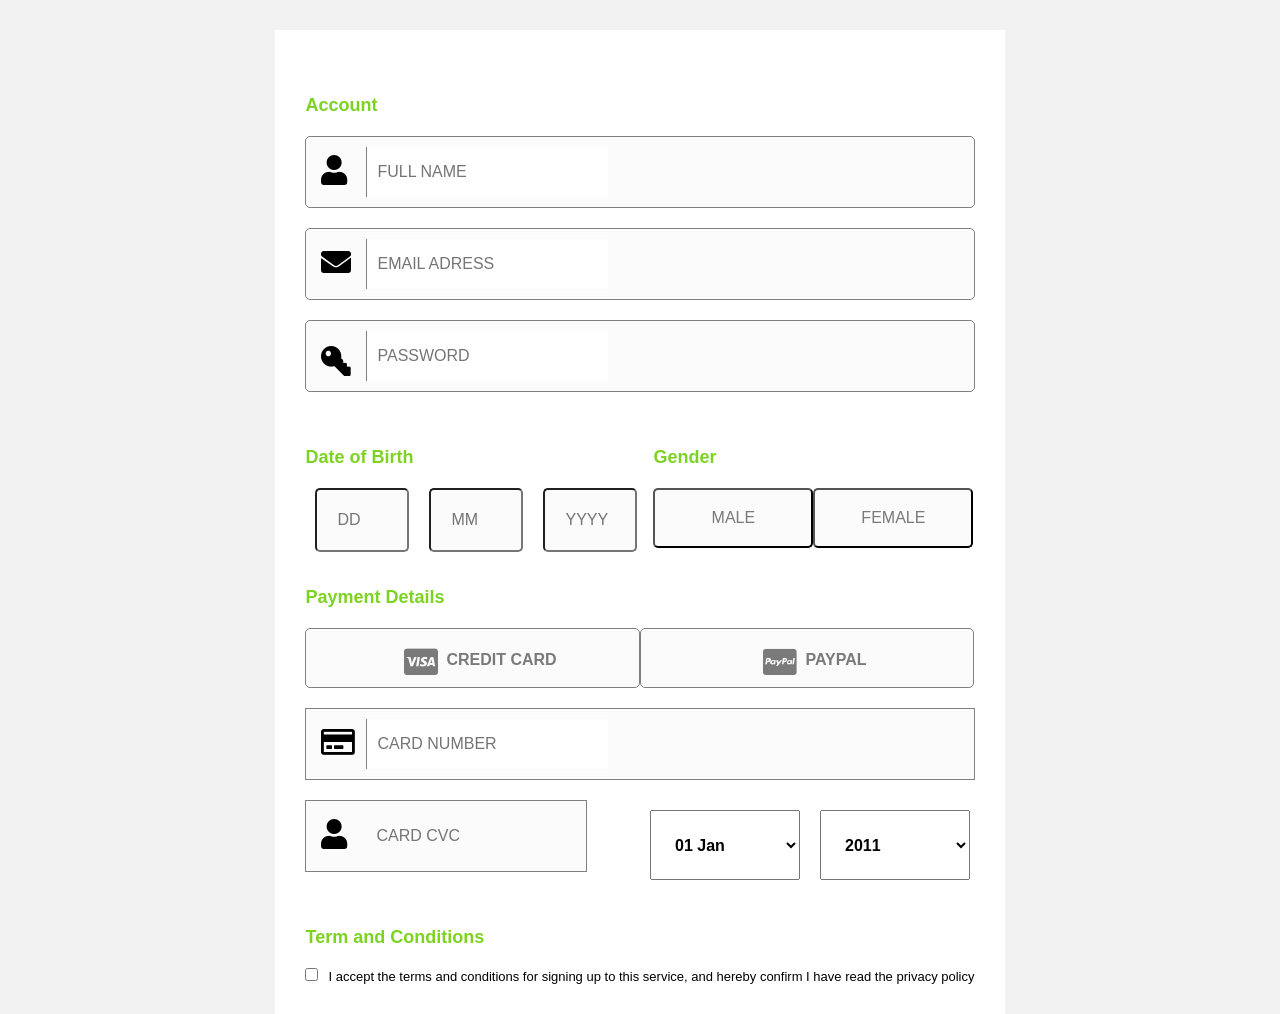
<file: Lab_3/formThree.html>
<!DOCTYPE html>
<html lang="en">
<head>
    <meta charset="UTF-8">
    <meta name="viewport" content="width=device-width, initial-scale=1.0">
    <!-- css -->
    <link rel="stylesheet" href="css/formThree.css">
    <link rel="stylesheet" href="https://cdnjs.cloudflare.com/ajax/libs/font-awesome/5.15.4/css/all.min.css"/>

    <title>Document</title>
</head>
<body>
<div id="formThree">
    <div class="main-container">
        <div class="account-sec">
            <h2>Account</h2>
            <div class="account-input">
                <icon class="fas fa-user"></icon>
                <label>
                    <input type="text" placeholder="FULL NAME">
                </label>
            </div>
            <div class="account-input">
                <icon class="fas fa-envelope"></icon>
                <label>
                    <input type="text" placeholder="EMAIL ADRESS">
                </label>
            </div>
            <div class="account-input">
                <icon class="fas fa-key fa-rotate-270"></icon>
                <label>
                    <input type="password" placeholder="PASSWORD">
                </label>
            </div>
        </div>
        <div class="birth-gender-sec">
            <div class="date">
                <h2>Date of Birth</h2>
                <div class="inputHeading">
                    <label>
                        <input class="block" type="text" placeholder="DD">
                    </label>
                    <label>
                        <input class="block" type="text" placeholder="MM">
                    </label>
                    <label>
                        <input class="block" type="text" placeholder="YYYY">
                    </label>
                </div>

            </div>
            <div class="gender">
                <h2>Gender</h2>
                <div class="inputHeading1">
                    <input class="block" type="button" value="MALE">
                    <input class="block" type="button" value="FEMALE">
                </div>
            </div>
        </div>
        <div class="payment-detail-sec">
            <h2>Payment Details</h2>
            <div class="payment-method">
                <button class="credit-card  block">
                    <icon class="fab fa-cc-visa"></icon>
                    <span>CREDIT CARD</span>
                </button>
                <button class="paypal block">
                    <icon class="fab fa-cc-paypal"></icon>
                    <span>PAYPAL</span>
                </button>
            </div>
            <div class="payment-number-input">
                <icon class="far fa-credit-card"></icon>
                <label>
                    <input type="text" placeholder="CARD NUMBER">
                </label>
            </div>
            <div class="card-date">
                <div class="CVC-input">
                    <icon class="fas fa-user"></icon>
                    <input class=" block" type="text" placeholder="CARD CVC">
                </div>
                <div class="date-block">
                    <div class="date-toggle-list">
                        <label for="month"></label><select id="month" name="month">
                        <option value="au">01 Jan</option>
                    </select>
                    </div>

                    <div class="year-toggle-list">
                        <label for="year"></label><select id="year" name="year">
                        <option value="year">2011</option>
                    </select>
                    </div>

                </div>

            </div>
        </div>
        <div class="term-condition-sec">
            <h2>Term and Conditions</h2>
            <div class="content">
                <label>
                    <input type="checkbox">
                </label>
                <span>I accept the terms and conditions for signing up to this service, and hereby confirm I have read the privacy policy</span>
            </div>

        </div>
    </div>
</div>
</body>
</html>
</file>
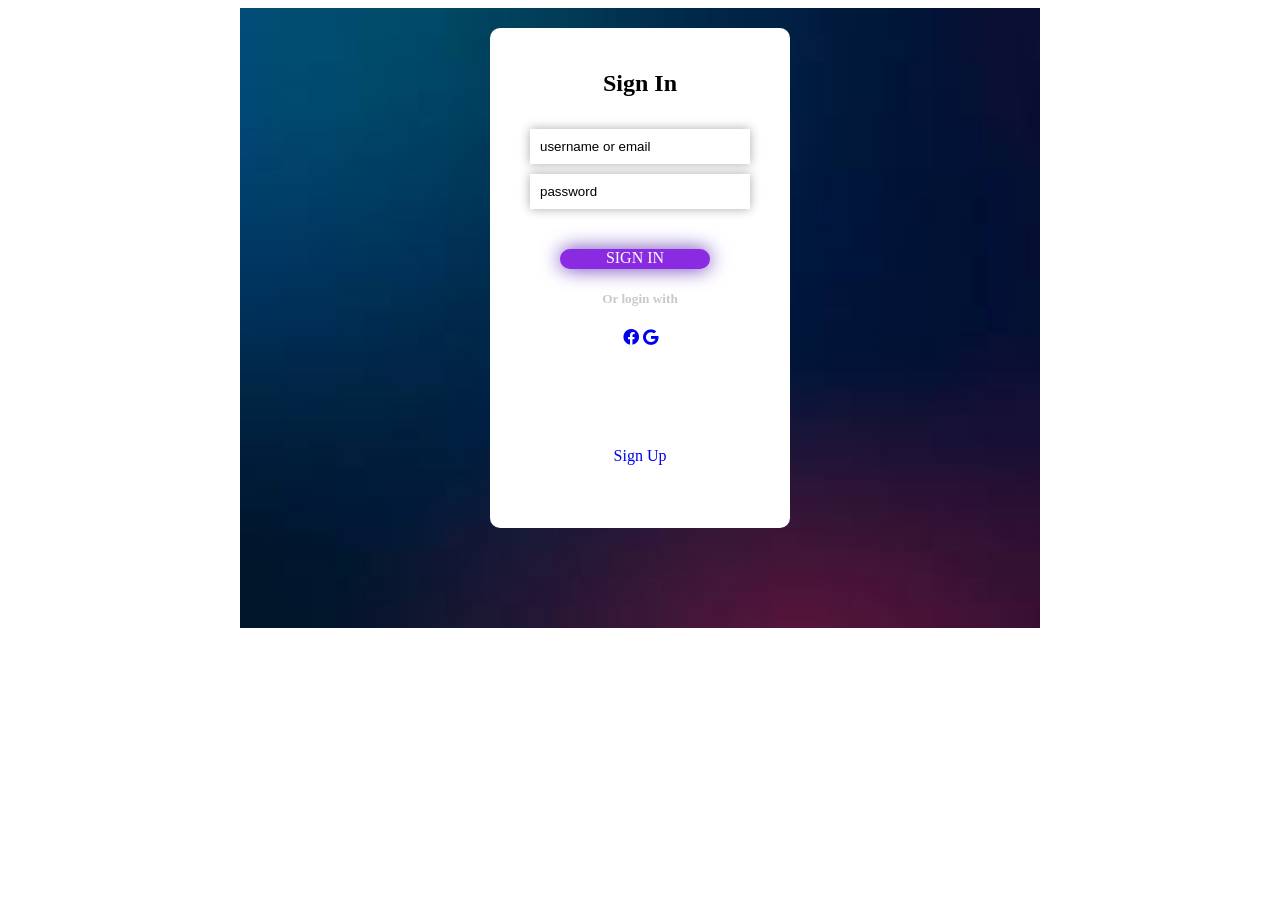
<file: Lab_3/formTwo.html>
<!DOCTYPE html>
<html lang="en">
<head>
    <meta charset="UTF-8">
    <meta name="viewport" content="width=device-width, initial-scale=1.0">
    <!-- css -->
    <link rel="stylesheet" href="css/formTwo.css">
    <link rel="stylesheet" href="https://cdnjs.cloudflare.com/ajax/libs/font-awesome/5.15.4/css/all.min.css"/>


    <title>Document</title>
</head>
<body>
<div id="formTwo">
    <div class="content">
        <div class="title">
            <h4>Sign In</h4>
        </div>

        <div class="center">
            <div class="form-group">
                <label>
                    <input type="text" class="form-input" placeholder="username or email">
                </label>
                <label>
                    <input type="password" class="form-input" placeholder="password">
                </label>
            </div>
            <div class="btn">
                <a href="#">
                    <div>SIGN IN</div>
                </a>
            </div>
            <div class="login-group">
                <h5>Or login with</h5>
                <div class="icon">
                    <a href="#" class="fab fa-facebook"></a>
                    <a href="#" class="fab fa-google"></a>
                </div>

                <div class="footer">
                    <a href="#">Sign Up</a>
                </div>
            </div>
        </div>
    </div>
</div>
</body>
</html>
</file>
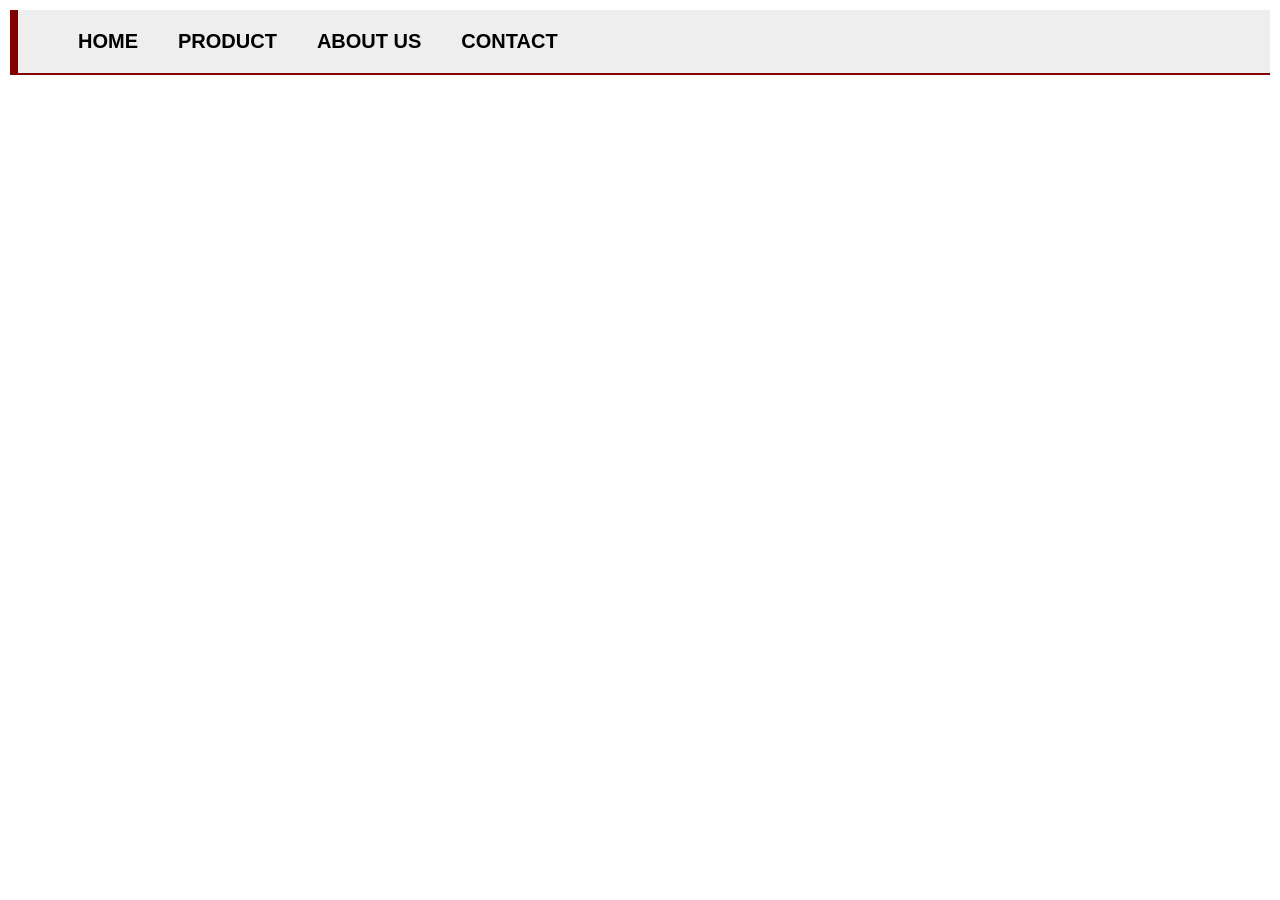
<file: Lab_3/header.html>
<!DOCTYPE html>
<html lang="en">
<head>
    <meta charset="UTF-8">
    <meta name="viewport" content="width=device-width, initial-scale=1.0">

    <!-- css -->
    <link rel="stylesheet" href="css/header.css">
    <title>Document</title>
</head>
<body>
<nav id="menu">
    <ul class="list-menu">
        <li class="item">HOME</li>
        <div class="item">PRODUCT
            <ul class="sub-menu">
                <li class="sub-item">Tivi</li>
                <li class="sub-item">Máy tính xách tay</li>
            </ul>
        </div>
        <li class="item">ABOUT US</li>
        <li class="item">CONTACT</li>
    </ul>
</nav>
</body>
</html>
</file>
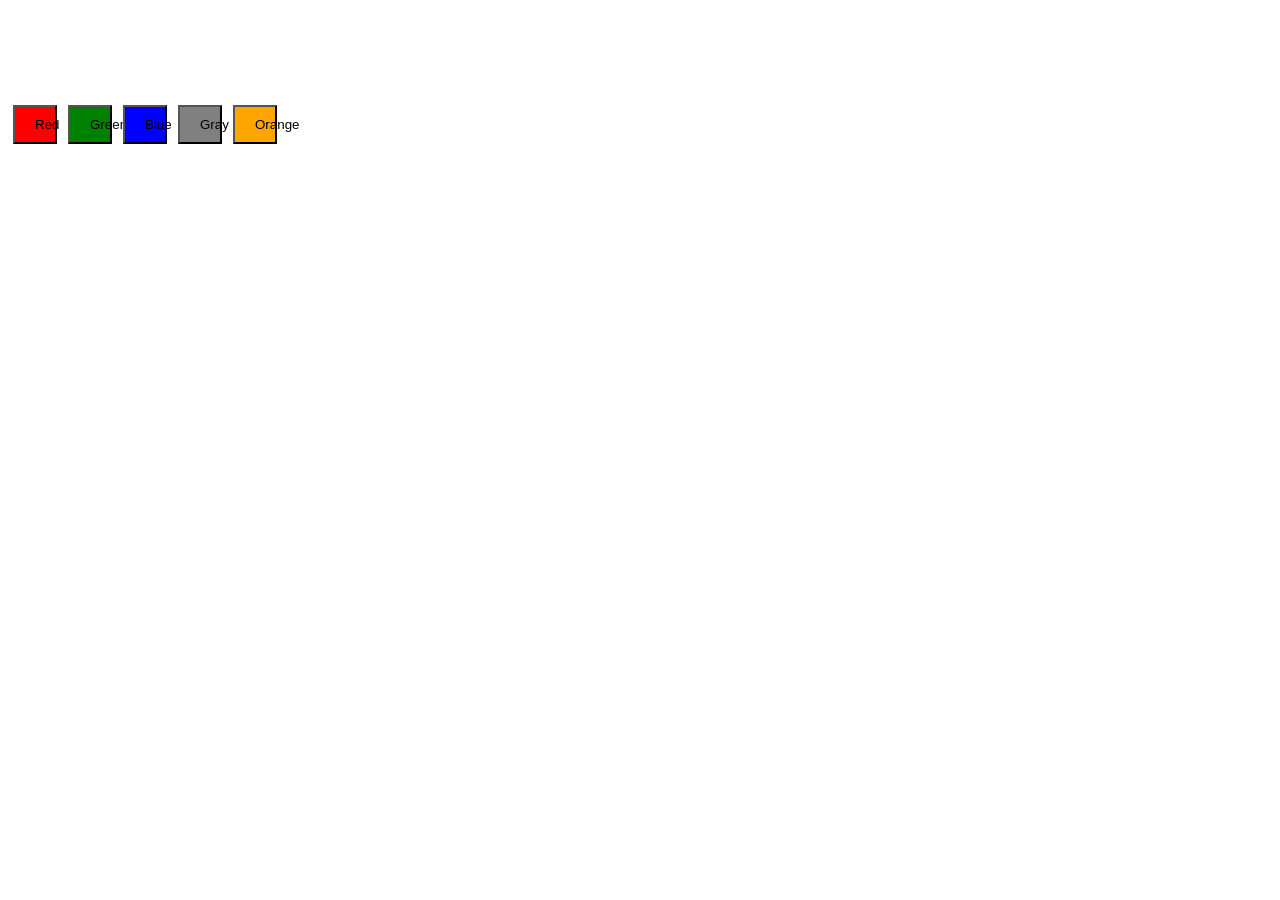
<file: Lab_4/ex1.html>
<!DOCTYPE html>
<html lang="en">
<head>
    <link rel="stylesheet" type="text/css" href="css/style.css">
    <title></title>
</head>
<body>
<div class="button-container">
    <button class="color-button" onclick="BgColor('red')">Red</button>
    <button class="color-button" onclick="BgColor('green')">Green</button>
    <button class="color-button" onclick="BgColor('blue')">Blue</button>
    <button class="color-button" onclick="BgColor('gray')">Gray</button>
    <button class="color-button" onclick="BgColor('orange')">Orange</button>
</div>


<script>
    function BgColor(color) {
        document.body.style.backgroundColor = color;
    }
</script>
</body>
</html>
</file>
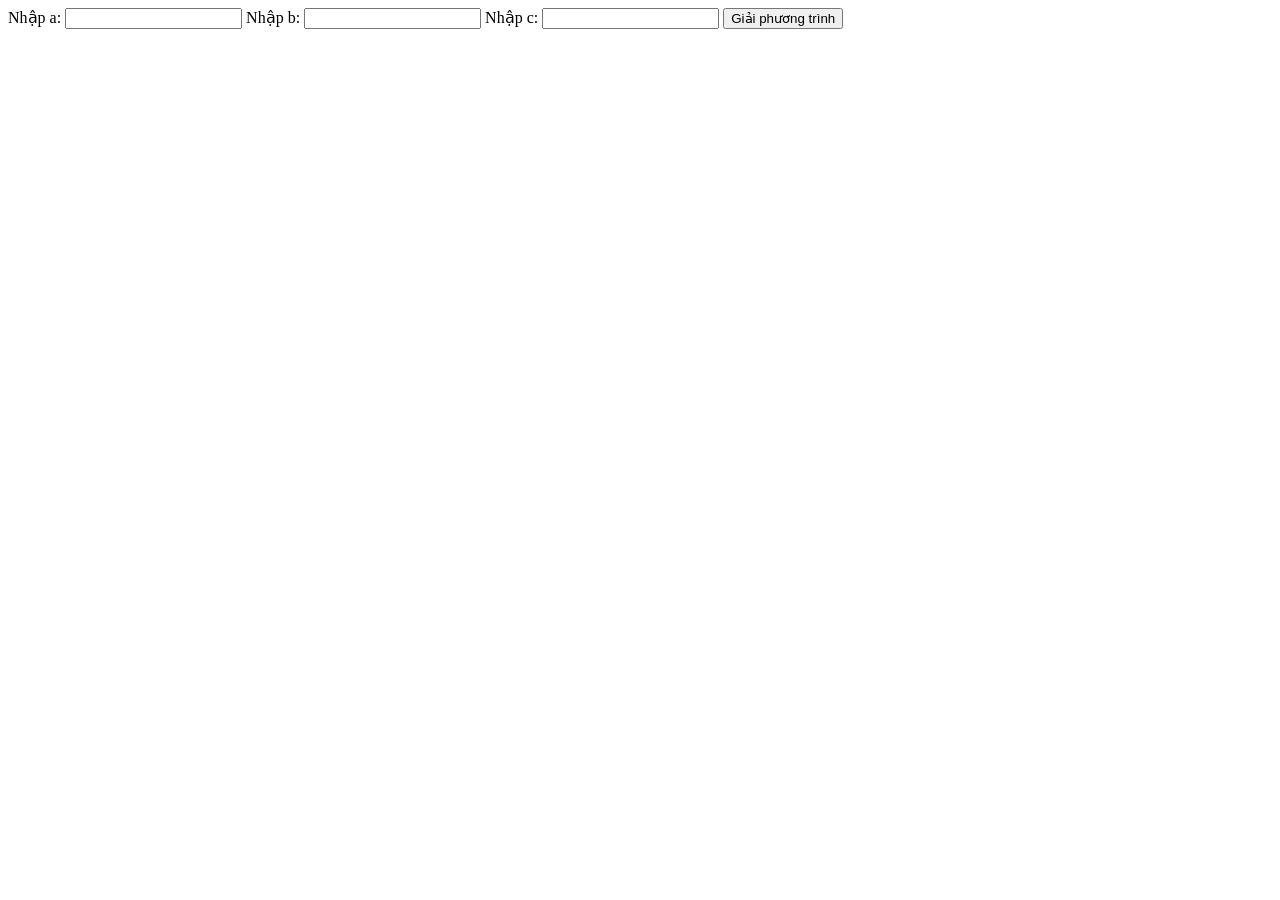
<file: Lab_4/ex2.html>
<!DOCTYPE html>
<html lang="en">
<head>
    <meta charset="UTF-8">
    <title>Giải phương trình bậc II</title>
</head>
<body>
<label for="a">Nhập a:</label>
<input type="number" id="a">

<label for="b">Nhập b:</label>
<input type="number" id="b">

<label for="c">Nhập c:</label>
<input type="number" id="c">

<button onclick="giaiPhuongTrinh()">Giải phương trình</button>

<div id="ketQua"></div>

<script>
    function giaiPhuongTrinh() {
        const a = parseFloat(document.getElementById('a').value);
        const b = parseFloat(document.getElementById('b').value);
        const c = parseFloat(document.getElementById('c').value);

        const delta = b * b - 4 * a * c;
        let ketQua = '';

        if (delta < 0) {
            ketQua = 'Phương trình vô nghiệm';
        } else if (delta === 0) {
            const x = -b / (2 * a);
            ketQua = `Phương trình có nghiệm kép x = ${x}`;
        } else {
            const x1 = (-b + Math.sqrt(delta)) / (2 * a);
            const x2 = (-b - Math.sqrt(delta)) / (2 * a);
            ketQua = `Phương trình có hai nghiệm phân biệt: x1 = ${x1}, x2 = ${x2}`;
        }

        document.getElementById('ketQua').innerText = ketQua;
    }

</script>
</body>
</html>
</file>
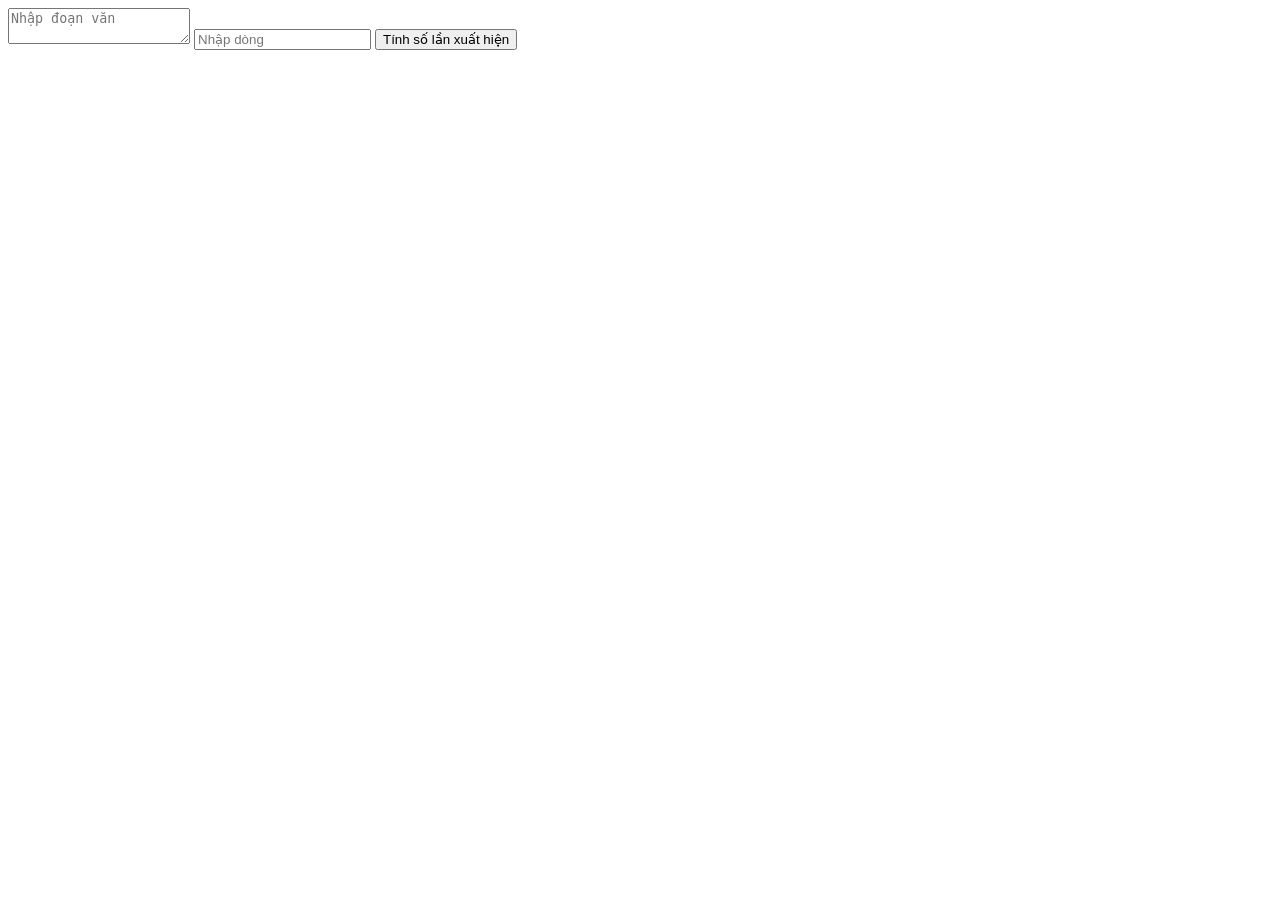
<file: Lab_4/ex4.html>
<!DOCTYPE html>
<html lang="en">
<head>
    <meta charset="UTF-8">
    <title>Title</title>
</head>
<body>

<textarea id="textArea" placeholder="Nhập đoạn văn"></textarea>
<input type="text" id="textField" placeholder="Nhập dòng">
<button onclick="tinhSoLanXuatHien()">Tính số lần xuất hiện</button>
<div id="result"></div>

<script>
    function tinhSoLanXuatHien() {
        const A = document.getElementById('textArea').value.toLowerCase();
        const B = document.getElementById('textField').value.toLowerCase();

        let count = 0;
        let pos = A.indexOf(B);

        while (pos !== -1) {
            count++;
            pos = A.indexOf(B, pos + 1);
        }

        const resultElement = document.getElementById('result');
        resultElement.innerText = `Số lần xuất hiện ${count}`;
    }
</script>


</body>
</html>
</file>
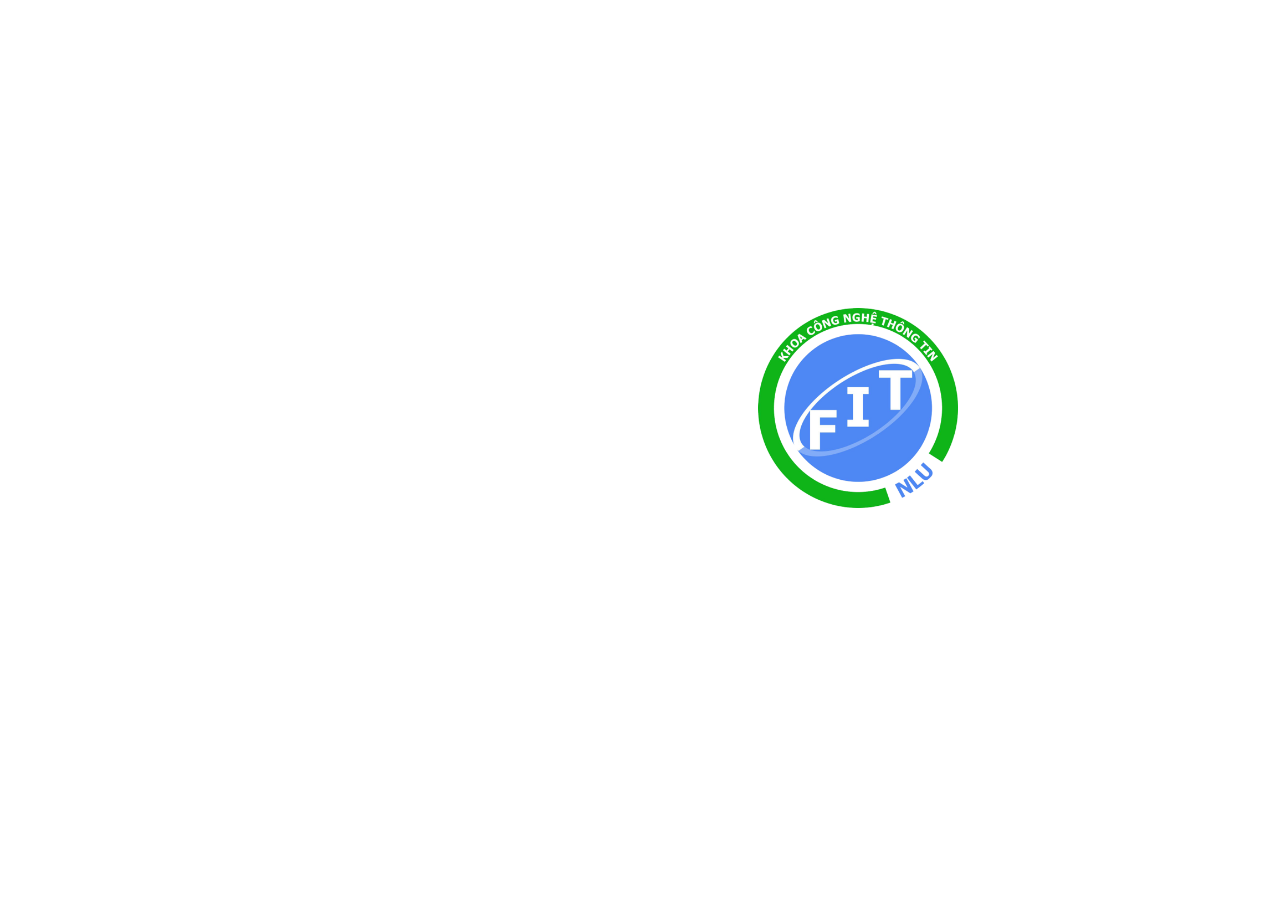
<file: Lab_4/ex5.html>
<!DOCTYPE html>
<html lang="en">
<head>
    <meta charset="UTF-8">
    <title>Xoay hình sau 2 giây</title>
    <link rel="stylesheet" type="text/css" href="css/style.css">

</head>
<body>
<img id="rotateImage" src="img/Picture1.png" alt="Hình ảnh">

<script>
    let rotation = 0;
    function rotateImage() {
        rotation += 15;
        const image = document.getElementById('rotateImage');
        image.style.transform = `rotate(${rotation}deg)`;
    }
    setInterval(rotateImage, 2000);
</script>

</body>
</html>
</file>
<file: Lab_1/web2/style.css>
div.frame {
  width: auto;
  height: auto;
}

p {
  font-family: "Times New Roman";
  font-weight: bold;
}

div.header {

  margin: 0px 0px 0px 0px;
  border: 1px solid black;
  text-align: center;
}

div.first {
  border: 1px solid black;
  text-align: center;
  margin: 0px 0px 0px 0px;
}

div.second {
  display: flex;
}

div.one {
  width: 10%;
  border: 1px solid black;
  display: flex;
  align-items: center;
  justify-items: center;
  margin: 0px 0px -117px 0px;
  font-family: "Times New Roman";
  font-weight: bold;
}

aside {
  width: 90%;
  border: 1px solid black;
  display: flex;
  align-items: center;
  justify-content: center;
  margin: 0px 0px -117px 0px;
  font-family: "Times New Roman";
  font-weight: bold;
}

footer {
  border: 1px solid black;
  text-align: center;
  margin: 117px 0px 0px 0px;
}
</file>
<file: Lab_1/web3/style.css>
body{
  width: 900px
}
div.header{
  width: 900px;
  height: 120px;
  background-color: coral;
  margin: 2px 2px 2px 2px;
  border: 1px solid black;
  text-align: center;
}
div.company{
  width: 900px;
  height: 400px;
  background-color: #999999;
  margin: 2px 2px 2px 2px;
  border: 1px solid black;
  text-align: center;
}
div.os{
  text-align: center;
}
div.panel{
  display: flex;
  flex-wrap: wrap;
  justify-content: space-evenly;

}
div.box{
  background-color: #999999;
  width: 250px;
  height: 220px;
  border: 1px solid black;
  text-align: center;
  display: flex;
  flex-direction: column;
  justify-content: center;
  margin: 10px 2px 10px 2px;

}
div.footer{
  width: 900px;
  height: 120px;
  background-color: cornflowerblue;
  margin: 10px 2px 10px 2px;
  border: 1px solid black;
  text-align: center;
}
</file>
<file: Lab_2/page a/style.css>
body {
    margin: 0;
    padding: 0;
    font-family: Arial, Tahoma, sans-serif;
    color: black;
}

a, p {
    font-family: Tahoma, Arial, sans-serif;
    font-size: 12px;
}

.container {
    width: 1120px;
    margin: 0 auto;
}

#section_normal_1 {
    border-bottom: 4px #d9d9d9 solid;
    height: 80px;
}

#section_normal_1 {
    display: flex;
    justify-content: space-around;
    align-items: center;
}

#section_normal_1 .container .sixteen {
    display: flex;
    justify-content: space-between;
}

#section_normal_1 .sixteen .one-thirds {
}

#section_normal_1 .sixteen .two-thirds {
    display: flex;
    flex-direction: row-reverse;
    align-items: center;
}

#section_normal_1 .sixteen .two-thirds .htext_style {
    margin-right: 10px;
    color: #bbbbbb;
}

#section_normal_1 .sixteen .two-thirds .slow_fade {
    display: flex;
    margin-left: 10px;
}

#section_normal_4_2 {
    height: 675px;
    background-color: #333333;
    display: flex;
    justify-content: center;
    align-items: center;
}

#section_normal_4_2 .container .sixteen, .column {
    display: flex;
    justify-content: center;
    align-items: center;
}

#section_normal_4_2 .sixteen .alpha img {
    margin-right: 30px;
}

#section_normal_4_2 .sixteen .alpha img {
    height: 500px;
    width: auto;
}

#section_normal_4_2 .sixteen .omega .bold_text.big_text.blue_text.editContent {
    font-size: 23px;
    font-weight: bold;
    color: deepskyblue;
}

#section_normal_4_2 .sixteen .omega p {
    margin: 20px 0;
}

#section_normal_4_2 .sixteen .omega .big_title.bold_text.editContent {
    font-weight: bold;
    font-size: 50px;
    color: white;
}

#section_normal_4_2 .sixteen .omega .normal_text.light_gray.editContent {
    font-size: 16px;
    color: #969696;
    margin-bottom: 40px;
}

#section_normal_4_2 .sixteen .omega a {
    margin-top: 20px;
    width: 184px;
    height: 60px;
    text-decoration: none;
    color: white;
    padding: 20px;
    border-radius: 2px;
    background-color: deepskyblue;
}

#section_normal_4_2 .sixteen .omega a span {
    font-weight: bold;
    font-size: 16px;
}

#section_normal_6 {
    background-color: #eeeeee;
    height: 390px;
    border-bottom: 4px #d9d9d9 solid;
}

#section_normal_6 .container {
    display: grid;
    grid-template-columns: auto;
    text-align: center;
}

#section_normal_6 .container .L1_style {
    margin-bottom: 0px;
    color: #696969;
    font-size: 20px;
    margin-top: 51px;
}

#section_normal_6 .container .L2_style {
    margin-top: 10px;
    font-size: 13px;
    color: #b5b5b5;
    margin-bottom: 70px;
}

#section_normal_6 .container .wrapper-stbox {
    display: flex;
    justify-content: space-between;
    align-items: center;
}

#section_normal_6 .container .wrapper-stbox .stbox.alpha, #section_normal_6 .container .wrapper-stbox .stbox.omega {

}

#section_normal_6 .container .wrapper-stbox .stbox.omega {
    margin-left: 24px;
}

#section_normal_6 .container .wrapper-stbox .stbox.alpha .box_1, #section_normal_6 .container .wrapper-stbox .stbox.omega .box_2 {
    display: flex;
    justify-content: center;
    align-items: center;
    width: 576px;
    border-bottom: 4px #d9d9d9 solid;
    background-color: white;
    border-radius: 7px;

}

#section_normal_6 .container .wrapper-stbox .b_style {
    background: #f5f5f5;
    width: 115px;
    height: 145px;
    display: flex;
    justify-content: center;
    align-items: center;
    border-top-left-radius: 9px;
    border-down-left-radius: 9px;
}

#section_normal_6 .container .wrapper-stbox .b_style img {
    border-radius: 50%;
}

#section_normal_6 .container .wrapper-stbox .txt_style {
    display: flex;
    flex-direction: column;
    align-items: flex-start;
    text-align: left;

}

#section_normal_6 .container .wrapper-stbox .txt_style p {
    line-height: 1.5;
    font-size: 15px;
}

#section_normal_6 .container .wrapper-stbox .txt_style .stars_span {
    display: flex;
    align-items: center;
}
#section_normal_6 .container .wrapper-stbox .txt_style .env_st {
    color: #79b5fc;
    font-weight: bolder;
}

#section_agency_5 {
}

#section_agency_5 .container .center_text {
    display: flex;
    flex-direction: column;
    justify-content: center;
    align-items: center;
    text-align: center;
}
#section_agency_5 .center_text .f1_style{
    margin-top: 78px;
    margin-bottom: 50px;
    font-size: 30px;
    color: #69a375;
}
#section_agency_5 .center_text .f2_style{
    font-size: 20px;
    margin-left: 20px;
    text-align: center;
    margin-right: 20px;
    margin-bottom: 48px;
    color: #afafaf;
}
#section_agency_5 .center_text  .second_link{
border: 3px solid #69a375;
    padding: 23px 40px;
    border-radius: 3px;
    margin-bottom: 57px;
}
#section_agency_5 .center_text  .second_link a{
     color: #69a375;
    font-size: 23px;
    font-weight: 600;
    text-decoration: none;
    text-underline: none;
}
#section_agency_5 .center_text .rights_st{
    color: #afafaf;
    font-weight: 500;
}
#section_agency_5 .center_text .pixfort_st{
    font-weight: 600;
    color: #69a375;
}
#section_agency_5 .center_text .pix_inline_block{
    display: flex;
    justify-content: space-evenly;
    align-items: center;
    flex-direction: row-reverse;
    margin-top: 45px;width: 185px;
}
#section_agency_5 .center_text .pix_inline_block
</file>
<file: Lab_2/page b/style.css>
/*Reset CSS*/
*{
  box-sizing: border-box;
  margin: 0;
  padding: 0;
  font-family: Tohama, Arial, sans-serif;
}
.container{
  width: 1200px;
  margin: 0 auto;
}
.item {
  display: none;
}
/*Start Header*/
#section_text_2{
  height: 100px;
  background-color: #eeeeee;
 }
#section_text_2 .container{
  display: flex;
  justify-content: space-between;
  padding-top: 28px;
}
.right_text{
  background-color: #F77825;
  padding: 5px 20px;
  border-radius: 5px;
  text-align: center;
  line-height: 30px ;

}
.small_wide_button{
  text-decoration: none;
  font-weight: bold;
  color: white;
}
.navbar-header{
  display: none;
}
/*End Header*/

/*Start Nav*/
.containerss{
  display: flex;
  flex-direction: row-reverse ;
  justify-content: space-between;
  height: 70px;
}
.bottom-icons, .navbar-nav{
  list-style: none;
}
.fa, .propClone a{
  text-decoration: none;
  color: gray;
  font-weight: 600;
  font-size: 18px;
}
.padding_25 .bottom-icons{
  display: flex;
  justify-content: space-between;
  width: 100px;

}
.padding_25{
  line-height: 60px;
}
.navbar-nav{
  display: flex;
  justify-content: space-between;
  width: 300px;
  line-height: 60px;
}
.carousel-indicators{
  list-style: none;
}
/*End Nav*/

/*Start Slider*/
#section_slider{
  background-color: rgb(238,238,238);
  padding: 60px 0;
}

.left, .right{
  cursor: pointer;
  position: absolute;
  top: 60%;
  width: auto;
  padding: 16px;
  margin-top: -22px;
  color: white;
  font-weight: bold;
  font-size: 18px;
  transition: 0.6s ease;
  border-radius: 100%;
  user-select: none;
  border: #ffffff 1px solid;
}
.carousel-inner{
  position: relative;
}
.right{
  right: 160px;
}
.left:hover, .right:hover{
  background-color: rgba(0,0,0,0.8);
  border-radius: 100%;
}
.carousel-caption{
  color: #f2f2f2;
  font-size: 15px;
  padding: 8px 12px;
  position: absolute;
  bottom: 8px;
  width: 100%;
  text-align: left;
}

.item{
  animation-name: fade;
  animation-duration: 1.5s;
}
@keyframes fade {
  from {opacity: .4}
  to {opacity: 1}
}
.item img{
  width: 1176px;
  height: 466px;
  margin: auto;
  border-radius: 5px;
}
.carousel-inner{
  background-color: #eeeeee;
}


/*End Slider*/

/*Start Content 1*/
.top_padding{
  display: flex;
  justify-content: space-between;
  padding: 60px;
}
.logo_style{
  border-radius: 50%;
  padding-bottom: 10px;
}

.text_gym_style .gym_st{
  font-size: 20px;
  font-weight: bold;
  padding: 10px 0 24px 0;
}
.gym_text{
  color: #999999;
  padding-bottom: 32px;
}
.top_padding .one-third{
  width: 200px;
  text-align: center;
}
.slow_fade{
  text-decoration: none;
  background-color: #FF8833;
  color: white;
  font-size: 15px;
  width: 120px;
  text-align: center;
  line-height: 30px ;
  padding: 10px 20px;
  border-radius: 5px;
}

/*End Content 1*/

/* Start Content 2*/
#section_intro_title{
  background: rgb(238,238,238);
  padding: 20px 0 60px 0;
}
#section_intro_title .container{
  display: flex;
  justify-content: space-between;
  text-align: center;
}

.flat_pricing{
  background-color: white;
  border: 1px solid gray;
  width: 370px;
  padding-bottom: 40px;
  border-radius: 5px;
}

.blue_text{
  color: deepskyblue;
  font-size: 50px;
  margin-top: 40px;

}
.orange{
  color: #F77825;
  font-size: 50px;
  margin-top: 40px;
}
.light_gray.editContent{
  font-weight: bold;
  color: #999999;
  margin-bottom: 60px;
  margin-top: 10px;
}
.flat_pricing_list .pix_text{
  list-style: none;
  color: #999999;
  margin-bottom: 40px;
}
.blue_bg{
  background-color: deepskyblue;
  text-align: center;
  line-height: 30px ;
  padding: 16px 20px;
  text-decoration: none;
  color: white;
  font-weight: bold;
  border-radius: 5px;
}
.active_bg_open.orange_bg{
  background-color: #F77825;
  color: white;
  font-weight: bold;
  text-align: center;
  line-height: 30px ;
  padding: 16px 20px;
  text-decoration: none;
  border-radius: 5px;
}
/*End Content 2*/

/*Start information*/

#section_party_3 {
  padding: 80px 0;
  background: rgb(25,25,25);
  color: white;
  display: flex;
  justify-content: center;
}

#section_party_3 .subscribe.pix_builder_bg {
  padding: 40px 0 20px;
  border: 1px rgb(41,41,41) solid;
  background: rgb(21,21,21);
  border-radius: 5px;
}

.headtext_style .editContent .pix_text {
  font-size: 28px;
  border-bottom-width: 10px;
  display: flex;
  justify-content: center;
  margin-bottom: 10px;

}

.segment {
  margin: auto;
  width: 10%;
  border-bottom: 6px solid #1C8FF5;
  padding-top: 10px;

}
.text_input .editContent{
  display: flex;
  justify-content: center;
}

.subtext_style{
  width: 400px;
  text-align: center;
  padding: 24px;
  font-size: 20px;
}
.contact_st{
  width: 100%;
  display: flex;
  flex-direction: row;

}
.submit_btn_15{
  padding: 1px 2px;
}
.input{
  padding: 1px 6px;
}
#section_party_3 .subscribe.pix_builder_bg .container .sixteen.columns .text_input.pix_builder_bg .contact_st{
  display: flex;
  justify-content: center;
}
#contact_form{
  display: flex;
  flex-direction: column;
  justify-content: center;
}
#hidden_pix_15{
  display: none;
}
.contact_st .pix_text{
  font-size: 20px;
  padding: 10px 120px 10px 10px;
  margin: 10px 20px;
  border-radius: 5px;
}

#submit_btn_15{
  background: linear-gradient(rgb(54,153,255), rgb(28,101,222));
  color: white;
}
.subtext_style{
  color: gray;
}
/*Start Footer*/
#section_party_4{
  padding-top: 40px;
  background: black;
  color: white;
  display: flex;
  justify-content: center;
}
s.even {
  display: flex;
  align-items: end;
  justify-content: center;
}
.foot_st .container .sixteen.columns{
  display: grid;
  grid-template-columns: 600px 600px;
  width: 1200px;
}
.nine.columns.omega{
  display: flex;
  justify-content: center;
}
.socbuttons{
  display: flex;
  flex-direction: row-reverse;
}
.likes_st{
  display: flex;
  align-items: flex-end;
}
.pixfort_st{
  color: rgb(28,143,245);
  font-weight: 600;
}
.seven .editContent .pix_text {
  display: flex;
  margin-bottom: 15px;
}
.likes_st {
  display: flex;
  margin-bottom: 15px;
}
.normal_gray{
  color: white;
  padding-right: 20px;
}
.soc_icons .bottom-icons{
  display: flex;
  padding: 0 0 14px 14px;
}
.rights_st, .likes_st{
  color: gray;
}
.item img {
  width: 100%;
  height: auto;
}
.subscribe_btn .editContent{
  margin-left: 48px;
  margin-right: -48px;
}

.subscribe .container {
  width:100%;
}
#hidden_pix_15{
  display: none;
}
</file>
<file: Lab_2/page c/style.css>
#page {
    width: auto;
    margin: auto;
}

body {
    margin: 0;
}

/*header*/
#section_header_2_dark {
    background: black;
}

.sr-only, .navbar-toggle.pix_text {
    display: none;
}

.container .container {
    height: 90px;
    display: flex;
    justify-content: space-around;
}

#navbar-collapse-02 ul {
    list-style: none;
    color: white;
}

/* list*/
#navbar-collapse-02 ul li {
    display: inline-block;
}

.navbar-header {
    margin-top: 26px;
    margin-left: 100px;
}

.propClone a {
    text-decoration: none;
    font-size: larger;
    color: white;
}

#navbar-collapse-02 .nav {
    display: flex;
    justify-content: space-between;
    padding: 0;
    font-family: Arial, Helvetica, sans-serif;
    font-weight: bold;
}

ul {
    padding: 0;
    margin-top: 8px;
}

.propClone {
    padding: 25px;
}

#navbar-collapse-02 ul li span {
    color: orange;
}

/*video*/
.pix_video_div.section_video .bgvid {
    width: 1803px;
    filter: brightness(40%);
}

.has-video.creative_header {
    display: flex;
    justify-content: center;
    align-items: center;
}

.sixteen.columns.context_style {
    width: 900px;
    Height: 333px;
    /*text-align: center;*/
}

.note_st {
    filter: brightness(80%);
}

/*paragraph*/
.section_wrapper.clearfix {
    position: absolute;
    color: white;
}

#contact_form1 {
    height: 85px;
    width: 590px;
    margin: auto;
    border-radius: 15px;
    background-color: black;
    justify-content: center;
}

.email_subscribe.pix_builder_bg {
    /*height: 80px;*/
    display: flex;
    justify-items: center;
}

#email1 {
    width: 200px;
    height: 25px;
}

#subscribe_btn_1 {
    height: 30px;
    background: #F1C232;
}

/*#email1 .pix_text span {*/
/*    font-size: 30px;*/
/*    padding: 15px;*/

/*}*/
.sixteen.columns.context_style {
    font-family: Arial, Helvetica, sans-serif;
    text-align: center;


}

.sixteen.columns.context_style .title_style {
    margin-bottom: 45px;
    font-size: 55px;
    font-weight: bold;
}

.subtitle_style {
    font-size: 21px;
    margin-left: 90px;
    margin-bottom: 20px;
    height: 60px;
    width: 700px;
    display: flex;

}

#email1 {
    margin-top: 20px;
    height: 40px;
    width: 360px;
    border-radius: 5px;
    font-size: 16px;
    font-weight: 300;
}

#subscribe_btn_1 {
    height: 45px;
    width: 170px;
    margin-left: 10px;
    border-radius: 5px;
    color: white;
    font-size: 16px;
    font-weight: 700;
}

.note_st {
    margin-top: 30px;
    font-size: 18px;
}

#hidden_pix_1, #hidden_pix_6 {
    display: none;
}

#section_university_5 .container .sixteen.columns {
    display: flex;
    padding-bottom: 40px;
    padding-top: 20px;
    font-family: Arial;

}

.ten.columns.alpha {
    flex: 70%;
}

.six.columns.omega {
    flex: 55%;
}

.substyle.pix_builder_bg {
    width: 300px;
    height: 400px;
    background: rgba(235, 234, 234, 0.56);
    padding: 10px;
    border-radius: 5px;
}

#contact_form {
    display: flex;
    height: 300px;
    justify-content: space-between;
    flex-direction: column;
    padding: 10px;
}

#countries, #submit_btn_6 {
    width: 280px;
    height: 35px;
    margin-bottom: 10px;
    border-radius: 5px;

}

#name, #email, #number {
    padding: 10px;
    margin-bottom: 10px;
    border-radius: 5px;
}

#submit_btn_6 {
    background: rgba(13, 139, 9, 0.56);
}

.six.columns.omega .substyle.pix_builder_bg .title-style .editContent .pix_text {
    font-size: 25px;
    margin-top: 10px;
    padding: 18px;
}

.six.columns.omega .substyle.pix_builder_bg .text-style .editContent .pix_text {
    font-size: 13px;
    margin-left: 20px;
}

.psingle_item {
    display: flex;
    justify-content: center;
    padding: 10px;
    width: 600px;
    margin-left: 300px;
}

.ten.columns.alpha {
    width: 400px !important;
}

.zone_left {
    width: 0 !important;
    height: 0 !important;
}

.title_st.editContent {
    font-size: 25px;
    margin: 0;
}

.subject_st.editContent {
    font-size: 17px;
    margin-top: 20px;
    margin-bottom: 20px;
    color: rgba(183, 183, 183);
}

.text_st {
    width: 400px;
    padding-left: 30px;

}

#section_ecourse_7 {
    background: rgb(128, 128, 128);
}

.sixteen.columns.bg_foot {
    display: flex;
    justify-content: center;
    font-family: Arial;
    font-size: 15px;
    background: rgba(246, 246, 246, 1);

}

.seven.columns.alpha {
    width: 450px;
    display: flex;
    justify-content: center;
    margin-right: 150px;
}

.seven.columns.alpha .editContent {
    padding: 15px;
}

.socbuttons {
    display: flex;
    flex-direction: row-reverse;

}

.socbuttons .likes_st {
    padding: 15px;
}

/*.soc_icons.pix_builder_bg .bottom-icons li {*/
/*    display: inline-block;*/
/*    list-style: none;*/
/*    padding: 0 10px 10px 10px;*/
/*    margin-top: 10px;*/
/*    text-decoration: none;*/

/*    background: rgba(235, 234, 234, 0.56);*/

/*}*/
.pixfort_st {
    color: blue;
    font-weight: bold;
}

/*.soc_icons.pix_builder_bg .bottom-icons {*/
/*    list-style: none;*/
/*    text-decoration-line: none;*/
/*    color: white;*/
/*}*/
.soc_icons {
    display: flex;
    justify-content: center;
}

.bottom-icons {
    background: rgb(233, 233, 233);
    list-style-type: none;
    padding: 0;
    margin-top: 15px;
    display: flex;
}

.bottom-icons li {
    margin: 0 5px;
}

.bottom-icons li a {
    color: rgb(187, 187, 187);
    font-size: 20px;
}

.bottom-icons li a:hover {
    opacity: 0.7;
}
</file>
<file: Lab_3/css/formOne.css>
button {
    cursor: pointer;
}

#formOne {
    width: 700px;
    height: auto;
    text-align: center;
    margin: 30px auto;
    border: 10px solid lightgray;
}

.title {
    font-size: 40px;
    padding-top: 30px;
}

.form-group {
    position: relative;
    margin-bottom: 10px;

}

.form-group.sub {
    height: 72px;
    margin-bottom: 10px;
}

.title-group {
    position: absolute;
    left: 100px;
    top: 10px;
}

.form-input {
    font-size: 16px;
    width: 500px;
    padding: 25px;
    border-radius: 10px;
    color: black;
    border: 1px;
    background-color: #eeeeee;
    box-shadow: inset 0 0 2px #AAA;
}

::placeholder {
    color: #c9c9c9;
}

.form-group.sub1 {
    float: left;
}

.form-group.sub2 {
    float: right;
}

.form-group.sub1 .form-input {
    width: 250px;
    float: left;
    margin-left: 74px;

}

.form-group.sub2 .form-input {
    width: 180px;
    float: right;
    margin-right: 74px;
}

.form-group.sub2 .title-group {
    left: 22px;
}

.form-group select {
    width: 553px;
    padding-left: 22px;
}

.form-group.mess {
    height: 100px;
    margin-bottom: 0;
}

.form-group.mess .form-input {
    height: 100px;
    padding-top: 0;
    background-color: white;
}

#form1 .btn {
    margin-top: 20px;
}

.btn button {
    font-size: 20px;
    width: 553px;
    margin-bottom: 20px;
    margin-top: 20px;
    padding: 10px;
    border-radius: 10px;
    color: white;
    background-color: black;
}
</file>
<file: Lab_3/css/formThree.css>
* {
    margin: 0;
    padding: 0;
    font-size: 13px;
    font-family: Arial, Helvetica, sans-serif;
}

#formThree {
    padding-top: 30px;
    display: flex;
    flex-wrap: wrap;
    justify-content: center;
    background-color: #f2f2f2;
    width: 100%;
}

.main-container {
    background-color: white;
    padding: 30px;
}

.main-container h2 {
    font-size: 18px;
    color: rgb(125, 211, 33);
    font-weight: 700;
    margin-bottom: 20px;
    margin-top: 35px;
}

.block {
    height: 30px;
    border-radius: 5px;
    background-color: #fbfbfb;
}

.account-sec .account-input {
    display: flex;
    flex-direction: row;
    align-items: center;
    justify-items: center;
    border: 1px solid rgb(128, 128, 128);
    margin: 20px 0 20px 0;
    background-color: #fbfbfb;
    border-radius: 5px;
}

.account-input icon {
    height: 50px;
    width: 40px;
    font-size: 30px;
    padding: 10px 10px;
    position: relative;
    top: 8px;
    left: 5px;
}

#formThree .fa-key {
    top: 0;
    left: 10px
}

.account-input input {
    width: 100%;
    padding: 10px;
    border-left: 1px solid rgb(128, 128, 128);
    border-top: none;
    border-bottom: none;
    border-right: none;
    height: 30px;
    font-size: 16px;
}

.account-input input:focus {
    outline: none;
    border-left: 1px solid rgb(128, 128, 128);
}

.birth-gender-sec {
    display: flex;
    flex-direction: row;
    align-items: flex-start;
    justify-content: space-between;
}

.date, .gender {
    width: 48%;
}

.inputHeading {
    display: inline-flex;
    flex-direction: row;
}

.inputHeading input {
    width: 50px;
    height: 60px;
    padding-left: 20px;
    padding-right: 20px;
    margin: 0 10px 0 10px;
    font-size: 16px;
    text-align: left;
}

.inputHeading1 {
    display: inline-flex;
    flex-direction: row;
}

.inputHeading1 input {
    width: 160px;
    height: 60px;
    padding-left: 20px;
    padding-right: 20px;
    font-size: 16px;
    text-align: center;
    color: rgb(123, 122, 122);
}

.inputHeading1 input[type=button]:focus {
    background-color: rgb(125, 211, 33);
}

.payment-method {
    display: flex;
    flex-direction: row;
}

.credit-card, .paypal {
    width: 50%;
    height: 60px;
    padding: 0 20px 20px 20px;
    text-align: center;
    color: rgb(123, 122, 122);
    border: 1px solid rgb(128, 128, 128);
    font-weight: 700;
    margin-bottom: 20px;
}

.credit-card:hover, .paypal:hover, .inputHeading1 input[type=button]:hover {
    cursor: pointer;
}

.credit-card:focus, .paypal:focus {
    background-color: rgb(125, 211, 33);
}

.payment-method icon {
    font-size: 30px;
    padding: 10px;
    position: relative;
    top: 8px;
    left: 5px;
}

.payment-method span {
    font-size: 16px;
}

.payment-number-input {
    display: flex;
    flex-direction: row;
    align-items: center;
    border: 1px solid rgb(128, 128, 128);
    background-color: #fbfbfb;
    margin-bottom: 20px;
}

.payment-number-input icon {
    height: 50px;
    width: 40px;
    font-size: 30px;
    padding: 10px;
    position: relative;
    top: 8px;
    left: 5px;
}

.payment-number-input input {
    width: 100%;
    padding: 10px;
    border-left: 1px solid rgb(128, 128, 128);
    border-top: none;
    border-bottom: none;
    border-right: none;
    height: 30px;
    font-size: 16px;
}

.payment-number-input input[type=text]:focus {
    outline: none;
    border-left: 1px solid rgb(128, 128, 128);
}

.card-date {
    display: flex;
    flex-direction: row;
    align-items: flex-start;
    justify-content: space-between;
}

.CVC-input {
    display: flex;
    flex-direction: row;
    align-items: center;
    border: 1px solid rgb(128, 128, 128);
    background-color: #fbfbfb;
    margin-bottom: 20px;

}

.CVC-input icon {
    height: 50px;
    width: 40px;
    font-size: 30px;
    padding: 10px;
    position: relative;
    top: 8px;
    left: 5px;
}

.CVC-input input {
    width: 50%;
    padding: 10px;
    border: none;
    height: 30px;
    font-size: 16px;
}

.CVC-input input[type=text]:focus {
    outline: none;
    border-left: 1px solid rgb(128, 128, 128);
}

.date-block {
    display: flex;
    flex-direction: row;
    width: 50%;
    align-items: center;
    text-align: center;
}

.date-toggle-list select, .year-toggle-list select {
    width: 150px;
    height: 70px;
    padding: 20px 20px 20px 20px;
    margin: 10px;
    font-size: 16px;
    text-align: left;
    font-weight: 700;
}

.term-condition-sec .content {
    display: flex;
    flex-direction: row;
    align-items: center;
}

.content span {
    padding-left: 10px;
}
</file>
<file: Lab_3/css/formTwo.css>
#formTwo{
    background-image: url(../img/img.jpg);
    background-size: cover;
    background-repeat: no-repeat;
    background-position: center;
}
#formTwo {
    margin: auto;
    width: 800px;
    height: 600px;
    padding-top: 20px;

}

a {
    text-decoration: none;
}

#formTwo .content {
    width: 300px;
    height: 500px;
    margin: auto;
    text-align: center;
    border-radius: 10px;
    background-color: #ffffff;

}

#formTwo .title {
    padding-top: 10px;
    font-size: 24px;
}

#formTwo .form-group .form-input {
    padding: 10px;
    width: 200px;
    margin-bottom: 10px;
    background-color: white;
    color: black;
    border: none;
    box-shadow: 0 0 10px #AAA;
}

#formTwo .form-group .form-input::placeholder {
    color: black;
}

#formTwo .btn div {
    width: 150px;
    height: 20px;
    border: none;
    background-color: blueviolet;
    box-shadow: 0 0 20px 0 #673ab7;
    border-radius: 30px;
    margin-top: 30px;
    margin-left: 70px;
}

#formTwo .btn a {
    color: white;
}

#formTwo .login-group h5 {
    color: #c9c9c9;
}

#formTwo .login-group img {
    background-color: white;
    padding: 10px;
    border-radius: 50%;
    box-shadow: 0 0 10px #AAA;
}

#formTwo .footer {
    margin-top: 100px;
    color: black;
}
</file>
<file: Lab_3/css/header.css>
body {
    padding: 0;
    margin: 0;
    width: 100%;
    height: auto;
    font-family: Arial, Helvetica, sans-serif;
    font-size: 13px;
}

#menu {
    background-color: rgb(238, 238, 238);
    margin: 10px;
    border-left: solid 8px rgb(130, 0, 0);
    border-bottom: solid 2px rgb(130, 0, 0);
}

.list-menu {
    display: flex;
    flex-direction: row;
    justify-content: flex-start;
    align-items: center;
    font-size: 20px;
    font-weight: 700;
    margin: 0;
    list-style: none;
}

.item {
    padding: 20px;
    background-color: rgb(238, 238, 238);
    color: black;
}

.item:hover {
    background-color: rgb(130, 0, 0);
    color: white;
    cursor: pointer;
}

.list-menu div {
    position: relative;
}

.sub-menu {
    display: none;
    position: absolute;
    list-style: none;
    padding-left: 0;
    background-color: rgb(238, 238, 238);
    width: max-content;
    border-bottom: solid 2px rgb(130, 0, 0);
    border-left: none;
    border-right: none;

}

.item:hover > .sub-menu {
    display: flex;
    flex-direction: column;
    color: black;
    align-items: stretch;
    top: 55px;
    left: 0;

}

.sub-item {
    border-bottom: solid 1px rgb(144, 141, 141);
    border-top: solid 1px rgb(144, 141, 141);
    padding: 20px;
}

.sub-item:hover {
    background-color: rgb(130, 0, 0);
    color: white;
    cursor: pointer;
}
</file>
<file: Lab_4/css/style.css>
/*ex1*/
.button-container {
    text-align: center;
    margin-top: 100px;
}

.color-button {
    padding: 10px 20px;
    margin: 5px;
    cursor: pointer;
}

.color-button:nth-child(1) {
    background-color: red;
}

.color-button:nth-child(2) {
    background-color: green;
}

.color-button:nth-child(3) {
    background-color: blue;
}

.color-button:nth-child(4) {
    background-color: rgb(128, 128, 128);
}

.color-button:nth-child(5) {
    background-color: orange;
}

/*ex5*/
#rotateImage {
    width: 200px;
    height: 200px;
    margin-left: 750px;
    margin-top: 300px;
    top: 50%;
    left: 50%;
    transition: transform 0.5s ease-in-out;
}
/*ex6*/
.error {
    color: red;
}
/*ex7*/
.button-container {
    display: grid;
    grid-template-columns: repeat(8, 50px);
    gap: 5px;
}

.button {
    width: 50px;
    height: 50px;
    display: flex;
    align-items: center;
    justify-content: center;
    font-size: 18px;
    font-weight: bold;
    cursor: pointer;
}

.button:hover {
    background-color: lightgray;
}
</file>
